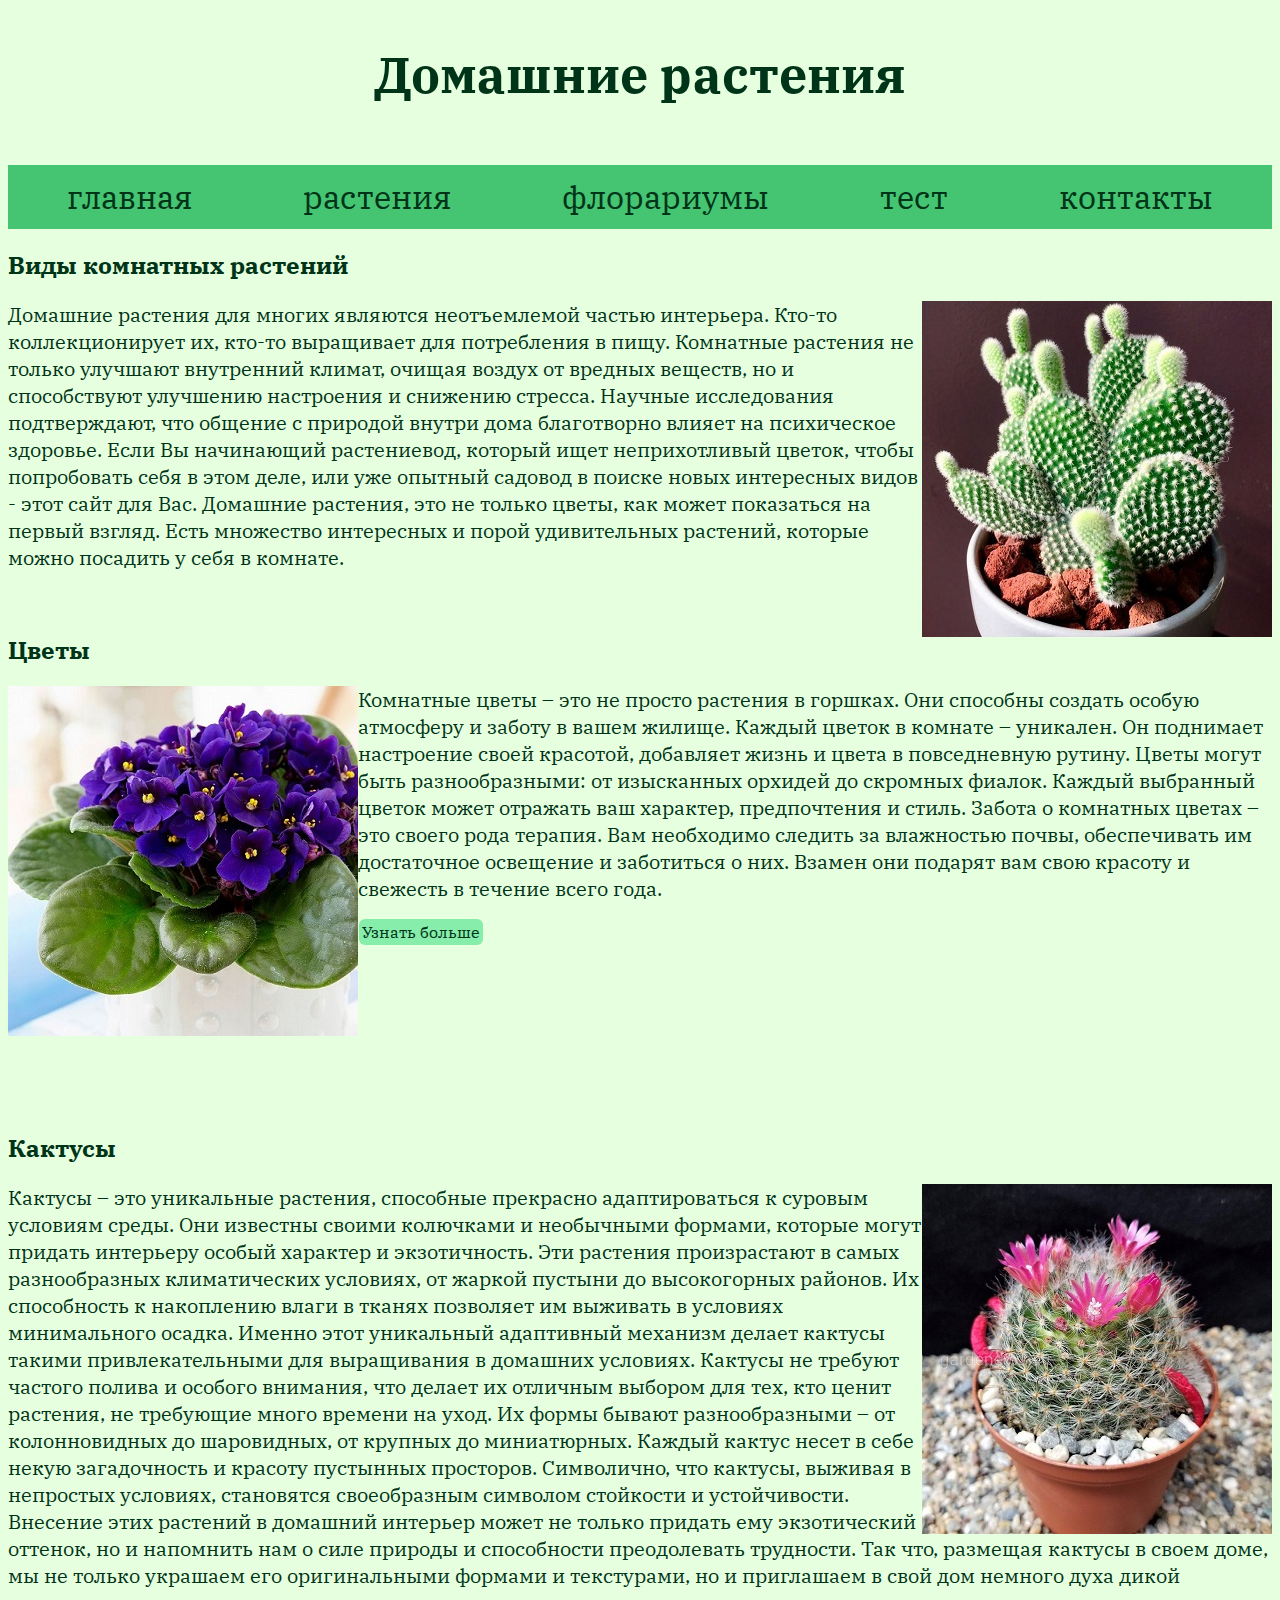
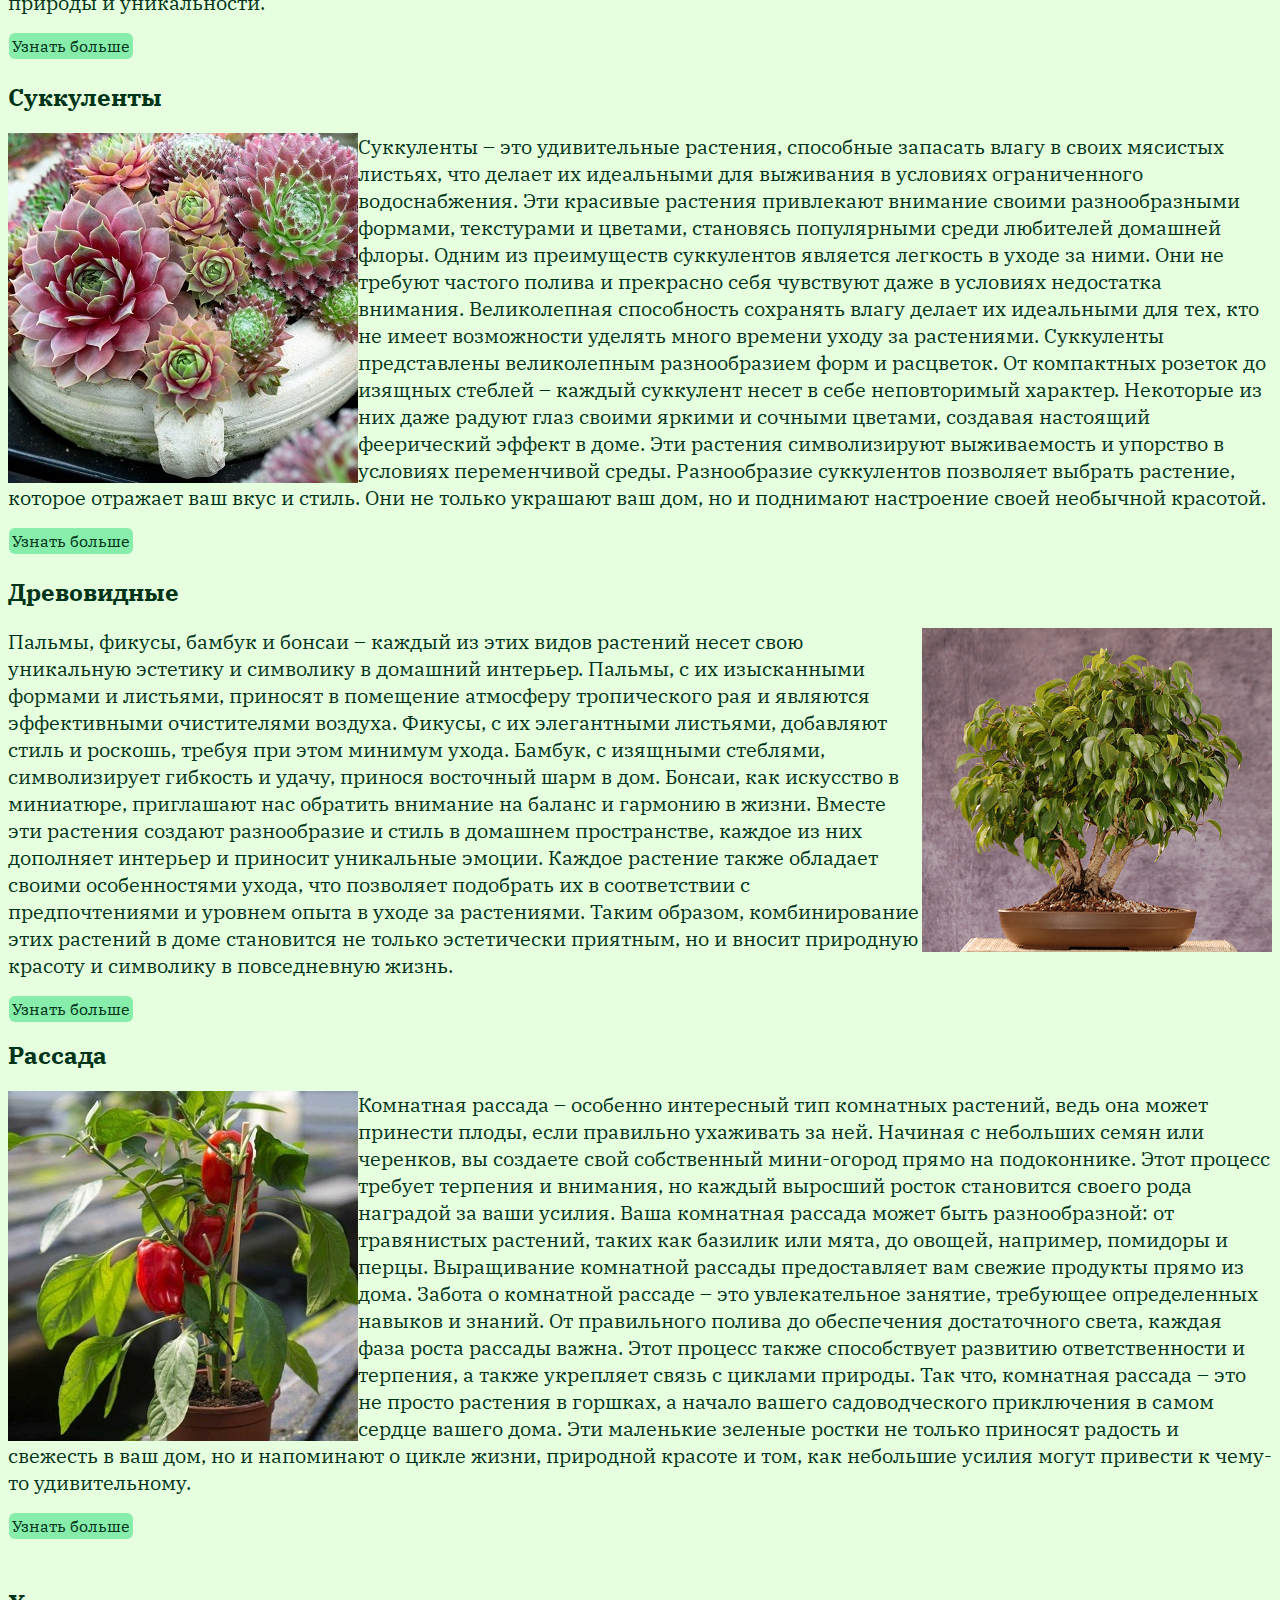
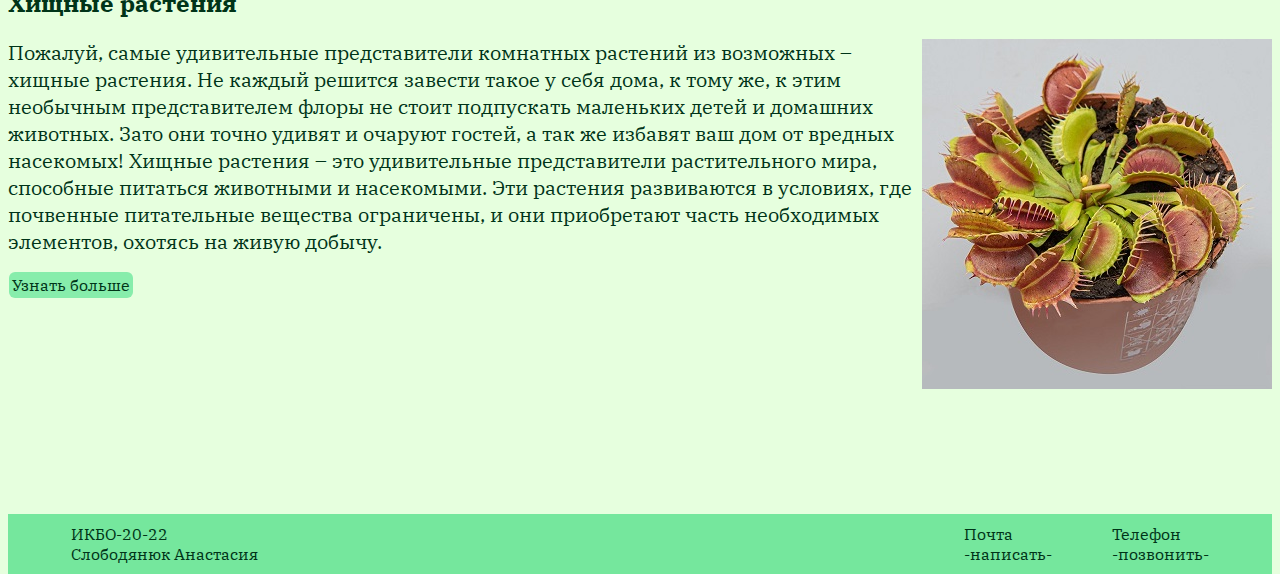
<file: index.html>
<!DOCTYPE html>
<html lang="en">
<head>
    <meta charset="UTF-8">
    <meta name="viewport" content="width=device-width, initial-scale=1.0">
    <title>Document</title>
</head>
<body>
    <script>
        location.assign('main.html');
    </script>
</body>
</html>
</file>
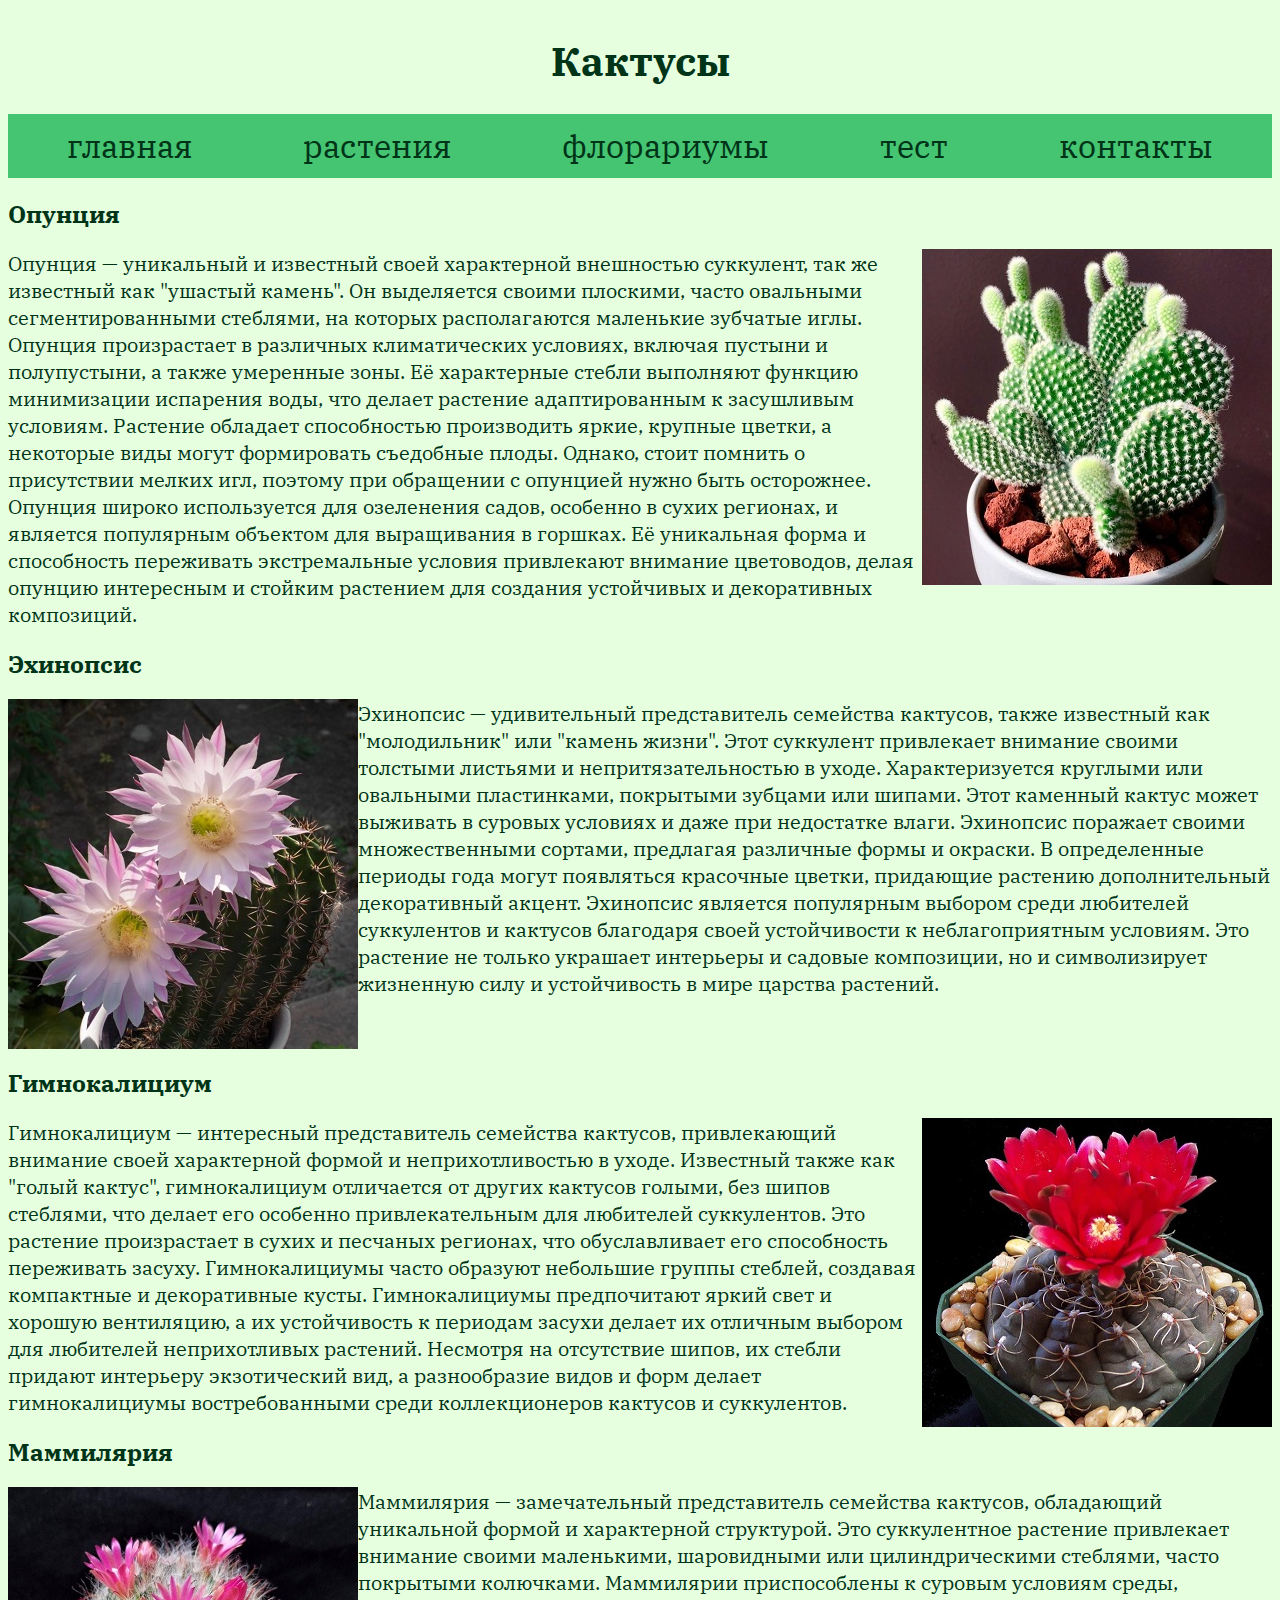
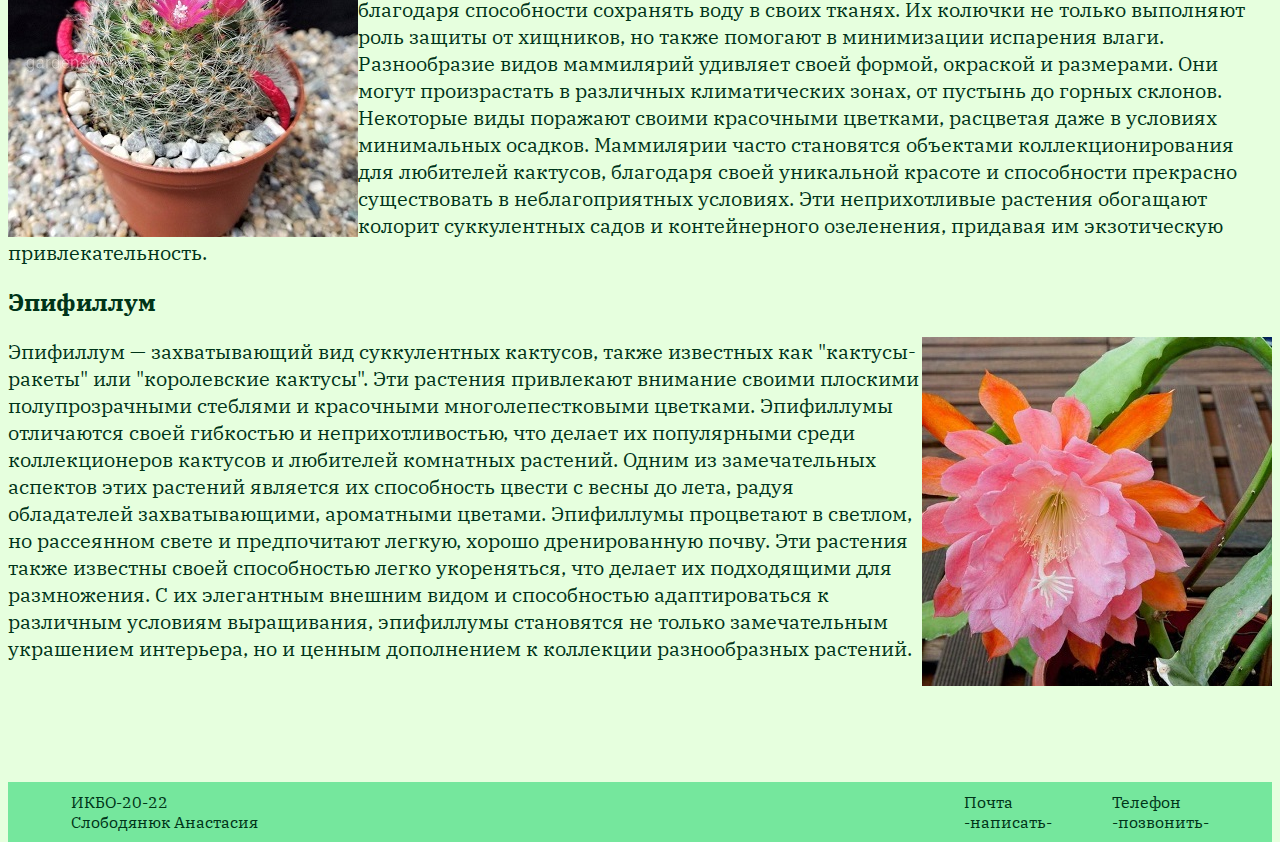
<file: cactus.html>
<!DOCTYPE html>
<html lang="ru">
<head>
    <meta charset="UTF-8">
    <meta name="viewport" content="width=device-width, initial-scale=1.0">
    <link rel="stylesheet" href="cactus.css">
    <link rel="preconnect" href="https://fonts.googleapis.com">
    <link rel="preconnect" href="https://fonts.gstatic.com" crossorigin>
    <link href="https://fonts.googleapis.com/css2?family=IBM+Plex+Serif:wght@300;400;700&family=Pacifico&family=Roboto+Mono:ital,wght@0,300;0,500;1,100&display=swap" rel="stylesheet">
    <title>Кактусы</title>
    <script src="main.js"></script>
</head>
<body>
    <div class="head" id="head">
        <h1 class="siteName">Кактусы</h1>
    </div>
    <div class = "navigation">
        <p class="menu">☰</p>
        <nav>
            <a href="main.html">главная</a>
            <div class="plants">
                <a onclick="show()">растения</a>
                <div class="typeList">
                    <a href="flowers.html">цветы</a>
                    <a href="succulent.html">суккуленты</a>
                    <a href="cactus.html">кактусы</a>
                    <a href="tree.html">древовидные</a>
                    <a href="eatable.html">рассада</a>
                    <a href="predator.html">хищные</a>
                </div>
            </div>
            <a href="florarium.html">флорариумы</a>
            <a href="test.html">тест</a>
            <a href="#foot">контакты</a>
        </nav>
    </div>
    <div class="opuncia">
        <h2>Опунция</h2>
        <img class="mainPlant" src="cactus/opuncia.jpg" alt= "Опунция">
        <p class="intro">Опунция — уникальный и известный своей характерной внешностью суккулент, так же известный как "ушастый камень". Он выделяется своими плоскими, часто овальными сегментированными стеблями, на которых располагаются маленькие зубчатые иглы.
            Опунция произрастает в различных климатических условиях, включая пустыни и полупустыни, а также умеренные зоны. Её характерные стебли выполняют функцию минимизации испарения воды, что делает растение адаптированным к засушливым условиям.
            Растение обладает способностью производить яркие, крупные цветки, а некоторые виды могут формировать съедобные плоды. Однако, стоит помнить о присутствии мелких игл, поэтому при обращении с опунцией нужно быть осторожнее.
            Опунция широко используется для озеленения садов, особенно в сухих регионах, и является популярным объектом для выращивания в горшках. Её уникальная форма и способность переживать экстремальные условия привлекают внимание цветоводов, делая опунцию интересным и стойким растением для создания устойчивых и декоративных композиций.</p>
    </div>
    <div class="ehinopsis">
        <h2>Эхинопсис</h2>
        <img class="mainPlantReverse" src="cactus/ehinopsis.jpg" alt="Эхинопсис">
        <p class="intro">Эхинопсис — удивительный представитель семейства кактусов, также известный как "молодильник" или "камень жизни". Этот суккулент привлекает внимание своими толстыми листьями и непритязательностью в уходе.
            Характеризуется круглыми или овальными пластинками, покрытыми зубцами или шипами. Этот каменный кактус может выживать в суровых условиях и даже при недостатке влаги.
            Эхинопсис поражает своими множественными сортами, предлагая различные формы и окраски. В определенные периоды года могут появляться красочные цветки, придающие растению дополнительный декоративный акцент.
            Эхинопсис является популярным выбором среди любителей суккулентов и кактусов благодаря своей устойчивости к неблагоприятным условиям. Это растение не только украшает интерьеры и садовые композиции, но и символизирует жизненную силу и устойчивость в мире царства растений.</p>
    </div>
    <div class="gimno">
        <h2>Гимнокалициум</h2>
        <img class="mainPlant" src="cactus/gimno.jpg" alt= "Гимнокалициум">
        <p class="intro">Гимнокалициум — интересный представитель семейства кактусов, привлекающий внимание своей характерной формой и неприхотливостью в уходе. Известный также как "голый кактус", гимнокалициум отличается от других кактусов голыми, без шипов стеблями, что делает его особенно привлекательным для любителей суккулентов.
            Это растение произрастает в сухих и песчаных регионах, что обуславливает его способность переживать засуху. Гимнокалициумы часто образуют небольшие группы стеблей, создавая компактные и декоративные кусты.
            Гимнокалициумы предпочитают яркий свет и хорошую вентиляцию, а их устойчивость к периодам засухи делает их отличным выбором для любителей неприхотливых растений. Несмотря на отсутствие шипов, их стебли придают интерьеру экзотический вид, а разнообразие видов и форм делает гимнокалициумы востребованными среди коллекционеров кактусов и суккулентов.</p>
    </div>
    <div class="mammi">
        <h2>Маммилярия</h2>
        <img class="mainPlantReverse" src="cactus/mammi.jpeg" alt="Маммилярия">
        <p class="intro">Маммилярия — замечательный представитель семейства кактусов, обладающий уникальной формой и характерной структурой. Это суккулентное растение привлекает внимание своими маленькими, шаровидными или цилиндрическими стеблями, часто покрытыми колючками.
            Маммилярии приспособлены к суровым условиям среды, благодаря способности сохранять воду в своих тканях. Их колючки не только выполняют роль защиты от хищников, но также помогают в минимизации испарения влаги.
            Разнообразие видов маммилярий удивляет своей формой, окраской и размерами. Они могут произрастать в различных климатических зонах, от пустынь до горных склонов. Некоторые виды поражают своими красочными цветками, расцветая даже в условиях минимальных осадков.
            Маммилярии часто становятся объектами коллекционирования для любителей кактусов, благодаря своей уникальной красоте и способности прекрасно существовать в неблагоприятных условиях. Эти неприхотливые растения обогащают колорит суккулентных садов и контейнерного озеленения, придавая им экзотическую привлекательность.
            </p>
    </div>
    <div class="epifillum">
        <h2>Эпифиллум</h2>
        <img class="mainPlant" src="cactus/epifillum.jpeg" alt= "Эпифиллум">
        <p class="intro">Эпифиллум — захватывающий вид суккулентных кактусов, также известных как "кактусы-ракеты" или "королевские кактусы". Эти растения привлекают внимание своими плоскими полупрозрачными стеблями и красочными многолепестковыми цветками.
            Эпифиллумы отличаются своей гибкостью и неприхотливостью, что делает их популярными среди коллекционеров кактусов и любителей комнатных растений. Одним из замечательных аспектов этих растений является их способность цвести с весны до лета, радуя обладателей захватывающими, ароматными цветами.
            Эпифиллумы процветают в светлом, но рассеянном свете и предпочитают легкую, хорошо дренированную почву. Эти растения также известны своей способностью легко укореняться, что делает их подходящими для размножения.
            С их элегантным внешним видом и способностью адаптироваться к различным условиям выращивания, эпифиллумы становятся не только замечательным украшением интерьера, но и ценным дополнением к коллекции разнообразных растений.</p>
    <footer id="foot">
        <div class="left">
            <div>ИКБО-20-22</div>
            <div>Слободянюк Анастасия</div>
        </div>
        <div class="right">
            <div><div>Почта </div><a href="mailto:stasy.sl@yandex.ru">-написать-</a></div>
            <div><div>Телефон </div><a href="tel:+79777282066">-позвонить-</a></div>
        </div>
    </footer>
</body>
</file>
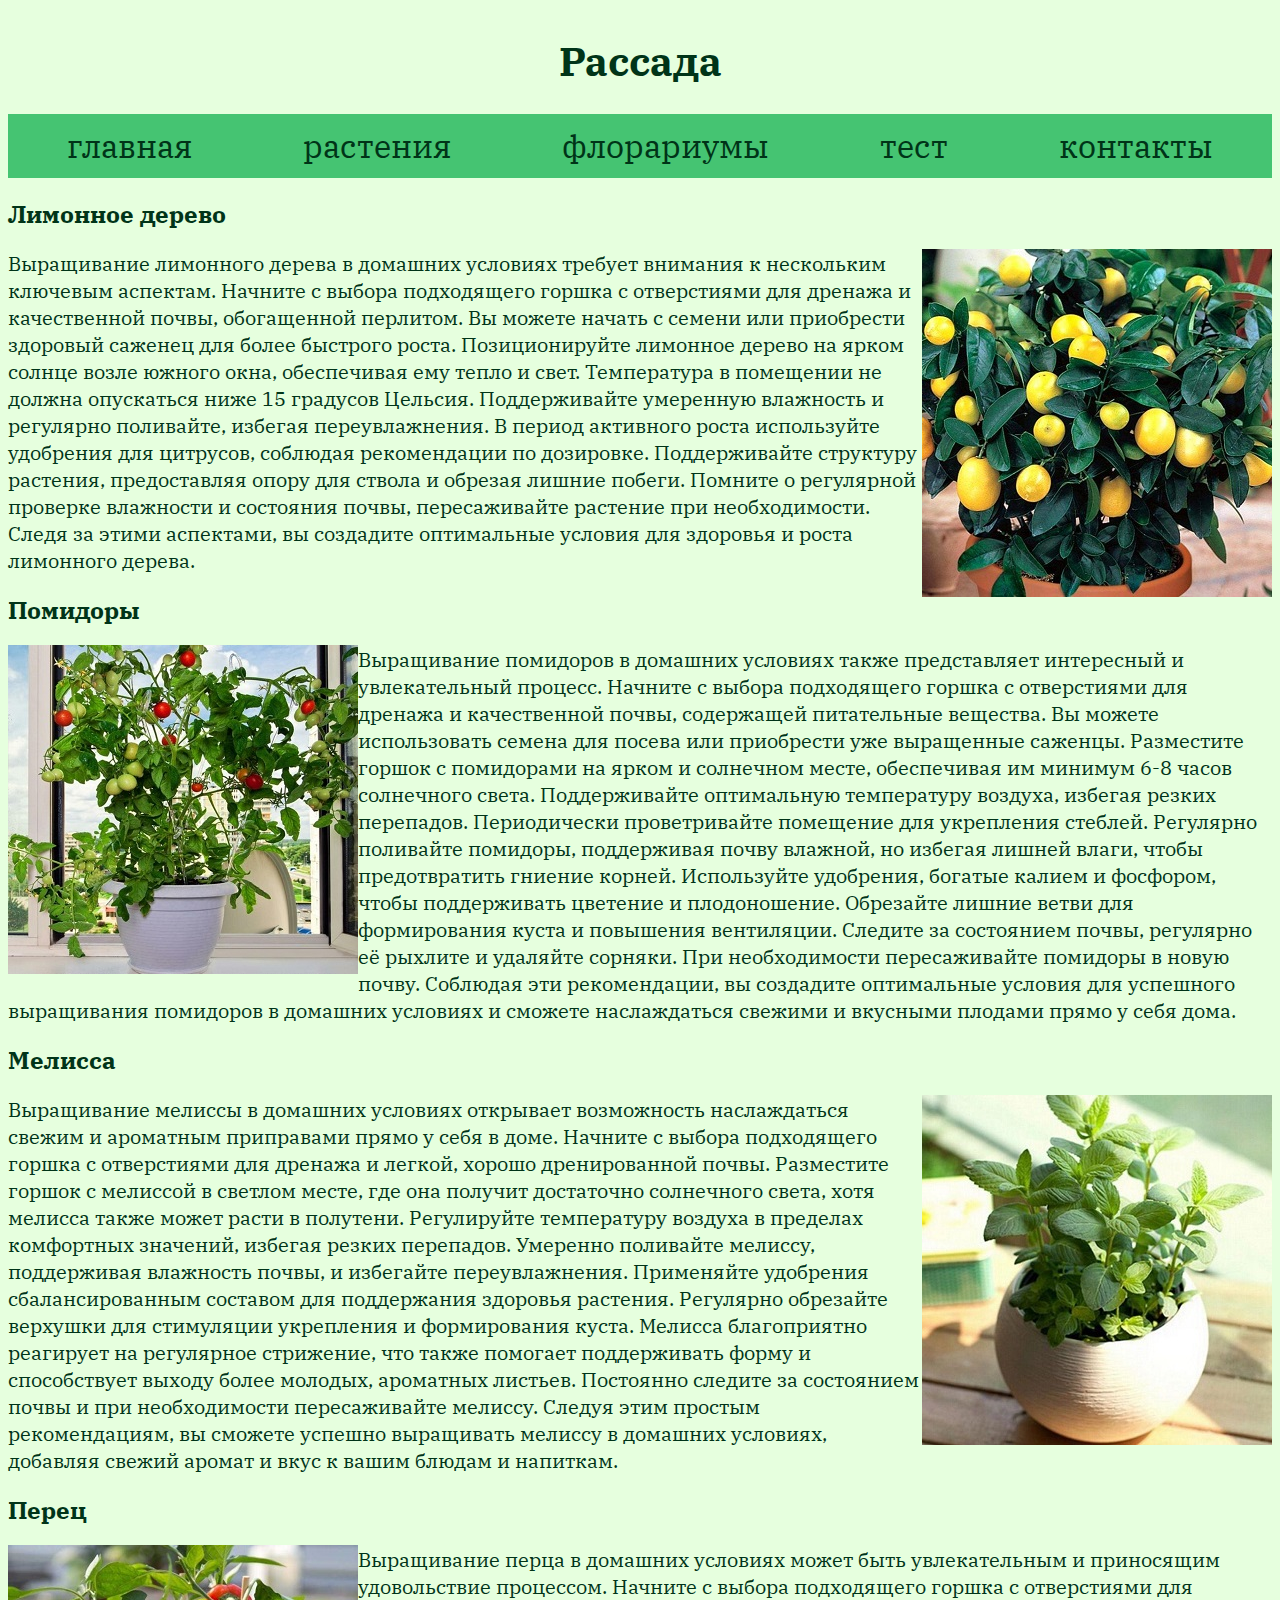
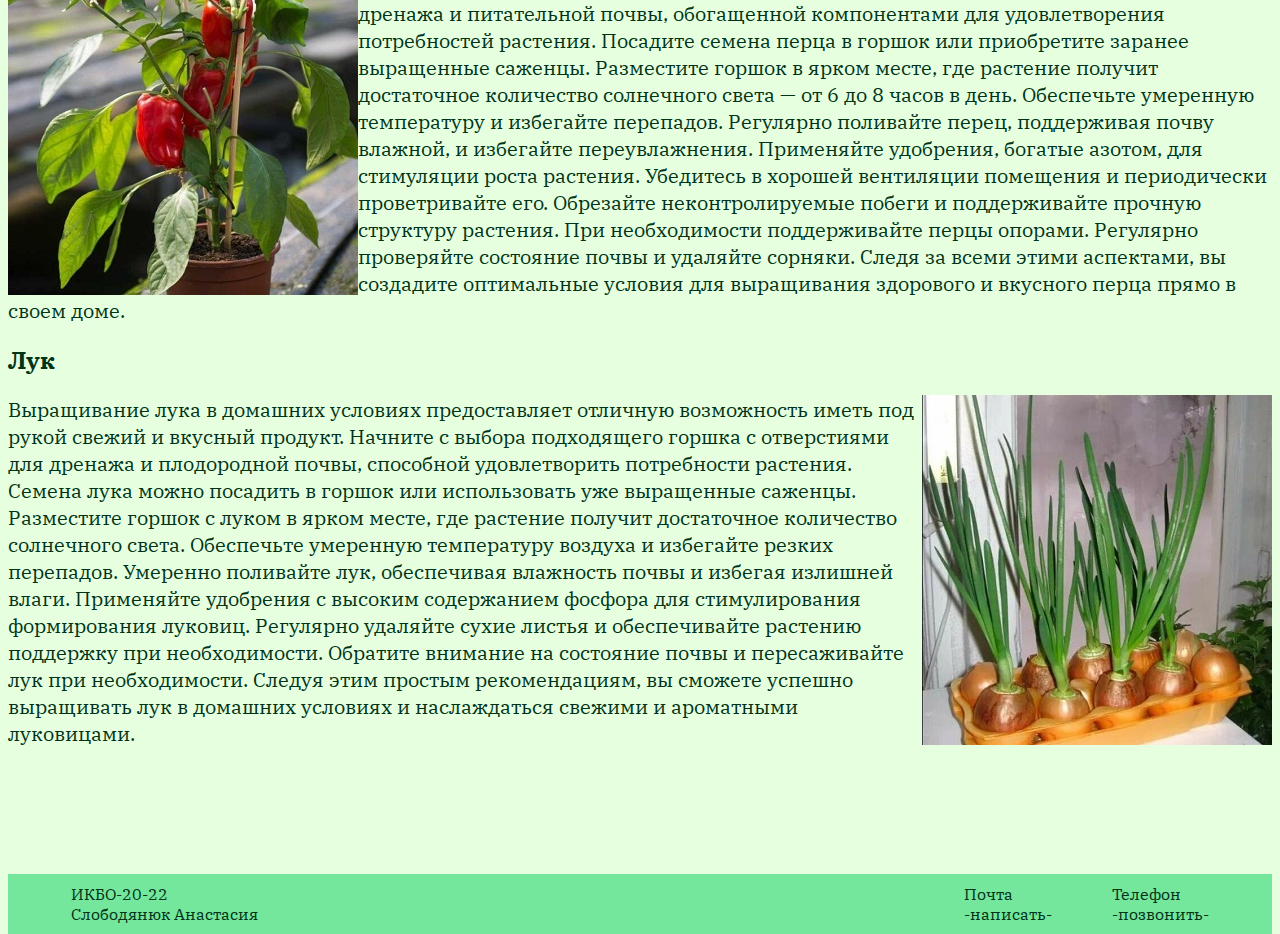
<file: eatable.html>
<!DOCTYPE html>
<html lang="ru">
<head>
    <meta charset="UTF-8">
    <meta name="viewport" content="width=device-width, initial-scale=1.0">
    <link rel="stylesheet" href="eatable.css">
    <link rel="preconnect" href="https://fonts.googleapis.com">
    <link rel="preconnect" href="https://fonts.gstatic.com" crossorigin>
    <link href="https://fonts.googleapis.com/css2?family=IBM+Plex+Serif:wght@300;400;700&family=Pacifico&family=Roboto+Mono:ital,wght@0,300;0,500;1,100&display=swap" rel="stylesheet">
    <title>Рассада</title>
    <script src="main.js"></script>
</head>
<body>
    <div class="head" id="head">
        <h1 class="siteName">Рассада</h1>
    </div>
    <div class = "navigation">
        <p class="menu">☰</p>
        <nav>
            <a href="main.html">главная</a>
            <div class="plants">
                <a onclick="show()">растения</a>
                <div class="typeList">
                    <a href="flowers.html">цветы</a>
                    <a href="succulent.html">суккуленты</a>
                    <a href="cactus.html">кактусы</a>
                    <a href="tree.html">древовидные</a>
                    <a href="eatable.html">рассада</a>
                    <a href="predator.html">хищные</a>
                </div>
            </div>
            <a href="florarium.html">флорариумы</a>
            <a href="test.html">тест</a>
            <a href="#foot">контакты</a>
        </nav>
    </div>
    <div class="limon">
        <h2>Лимонное дерево</h2>
        <img class="mainPlant" src="eatable/limon.jpeg" alt="Лимонное дерево">
        <p class="intro">Выращивание лимонного дерева в домашних условиях требует внимания к нескольким ключевым аспектам. Начните с выбора подходящего горшка с отверстиями для дренажа и качественной почвы, обогащенной перлитом. Вы можете начать с семени или приобрести здоровый саженец для более быстрого роста.
            Позиционируйте лимонное дерево на ярком солнце возле южного окна, обеспечивая ему тепло и свет. Температура в помещении не должна опускаться ниже 15 градусов Цельсия. Поддерживайте умеренную влажность и регулярно поливайте, избегая переувлажнения.
            В период активного роста используйте удобрения для цитрусов, соблюдая рекомендации по дозировке. Поддерживайте структуру растения, предоставляя опору для ствола и обрезая лишние побеги.
            Помните о регулярной проверке влажности и состояния почвы, пересаживайте растение при необходимости. Следя за этими аспектами, вы создадите оптимальные условия для здоровья и роста лимонного дерева.</p>
    </div>
    <div class="pomidor">
        <h2>Помидоры</h2>
        <img class="mainPlantReverse" src="eatable/pomidor.jpg" alt="Помидоры">
        <p class="intro">Выращивание помидоров в домашних условиях также представляет интересный и увлекательный процесс. Начните с выбора подходящего горшка с отверстиями для дренажа и качественной почвы, содержащей питательные вещества. Вы можете использовать семена для посева или приобрести уже выращенные саженцы.
            Разместите горшок с помидорами на ярком и солнечном месте, обеспечивая им минимум 6-8 часов солнечного света. Поддерживайте оптимальную температуру воздуха, избегая резких перепадов. Периодически проветривайте помещение для укрепления стеблей.
            Регулярно поливайте помидоры, поддерживая почву влажной, но избегая лишней влаги, чтобы предотвратить гниение корней. Используйте удобрения, богатые калием и фосфором, чтобы поддерживать цветение и плодоношение. Обрезайте лишние ветви для формирования куста и повышения вентиляции.
            Следите за состоянием почвы, регулярно её рыхлите и удаляйте сорняки. При необходимости пересаживайте помидоры в новую почву.
            Соблюдая эти рекомендации, вы создадите оптимальные условия для успешного выращивания помидоров в домашних условиях и сможете наслаждаться свежими и вкусными плодами прямо у себя дома.</p>
    </div>
    <div class="melissa">
        <h2>Мелисса</h2>
        <img class="mainPlant" src="eatable/melissa.jpg" alt="Ароматная мелисса">
        <p class="intro">Выращивание мелиссы в домашних условиях открывает возможность наслаждаться свежим и ароматным приправами прямо у себя в доме. Начните с выбора подходящего горшка с отверстиями для дренажа и легкой, хорошо дренированной почвы. 
            Разместите горшок с мелиссой в светлом месте, где она получит достаточно солнечного света, хотя мелисса также может расти в полутени. Регулируйте температуру воздуха в пределах комфортных значений, избегая резких перепадов.
            Умеренно поливайте мелиссу, поддерживая влажность почвы, и избегайте переувлажнения. Применяйте удобрения сбалансированным составом для поддержания здоровья растения. Регулярно обрезайте верхушки для стимуляции укрепления и формирования куста.
            Мелисса благоприятно реагирует на регулярное стрижение, что также помогает поддерживать форму и способствует выходу более молодых, ароматных листьев. Постоянно следите за состоянием почвы и при необходимости пересаживайте мелиссу.
            Следуя этим простым рекомендациям, вы сможете успешно выращивать мелиссу в домашних условиях, добавляя свежий аромат и вкус к вашим блюдам и напиткам.</p>
    </div>
    <div class="perec">
        <h2>Перец</h2>
        <img class="mainPlantReverse" src="eatable/perec.jpeg" alt="Перец">
        <p class="intro">Выращивание перца в домашних условиях может быть увлекательным и приносящим удовольствие процессом. Начните с выбора подходящего горшка с отверстиями для дренажа и питательной почвы, обогащенной компонентами для удовлетворения потребностей растения.
            Посадите семена перца в горшок или приобретите заранее выращенные саженцы. Разместите горшок в ярком месте, где растение получит достаточное количество солнечного света — от 6 до 8 часов в день. Обеспечьте умеренную температуру и избегайте перепадов.
            Регулярно поливайте перец, поддерживая почву влажной, и избегайте переувлажнения. Применяйте удобрения, богатые азотом, для стимуляции роста растения. Убедитесь в хорошей вентиляции помещения и периодически проветривайте его.
            Обрезайте неконтролируемые побеги и поддерживайте прочную структуру растения. При необходимости поддерживайте перцы опорами. Регулярно проверяйте состояние почвы и удаляйте сорняки.
            Следя за всеми этими аспектами, вы создадите оптимальные условия для выращивания здорового и вкусного перца прямо в своем доме.</p>
    </div>
    <div class="luk">
        <h2>Лук</h2>
        <img class="mainPlant" src="eatable/luk.jfif" alt="Лук">
        <p class="intro">Выращивание лука в домашних условиях предоставляет отличную возможность иметь под рукой свежий и вкусный продукт. Начните с выбора подходящего горшка с отверстиями для дренажа и плодородной почвы, способной удовлетворить потребности растения.
            Семена лука можно посадить в горшок или использовать уже выращенные саженцы. Разместите горшок с луком в ярком месте, где растение получит достаточное количество солнечного света. Обеспечьте умеренную температуру воздуха и избегайте резких перепадов.
            Умеренно поливайте лук, обеспечивая влажность почвы и избегая излишней влаги. Применяйте удобрения с высоким содержанием фосфора для стимулирования формирования луковиц. Регулярно удаляйте сухие листья и обеспечивайте растению поддержку при необходимости.
            Обратите внимание на состояние почвы и пересаживайте лук при необходимости. Следуя этим простым рекомендациям, вы сможете успешно выращивать лук в домашних условиях и наслаждаться свежими и ароматными луковицами.</p>
    <footer id="foot">
        <div class="left">
            <div>ИКБО-20-22</div>
            <div>Слободянюк Анастасия</div>
        </div>
        <div class="right">
            <div><div>Почта </div><a href="mailto:stasy.sl@yandex.ru">-написать-</a></div>
            <div><div>Телефон </div><a href="tel:+79777282066">-позвонить-</a></div>
        </div>
    </footer>
</body>
</file>
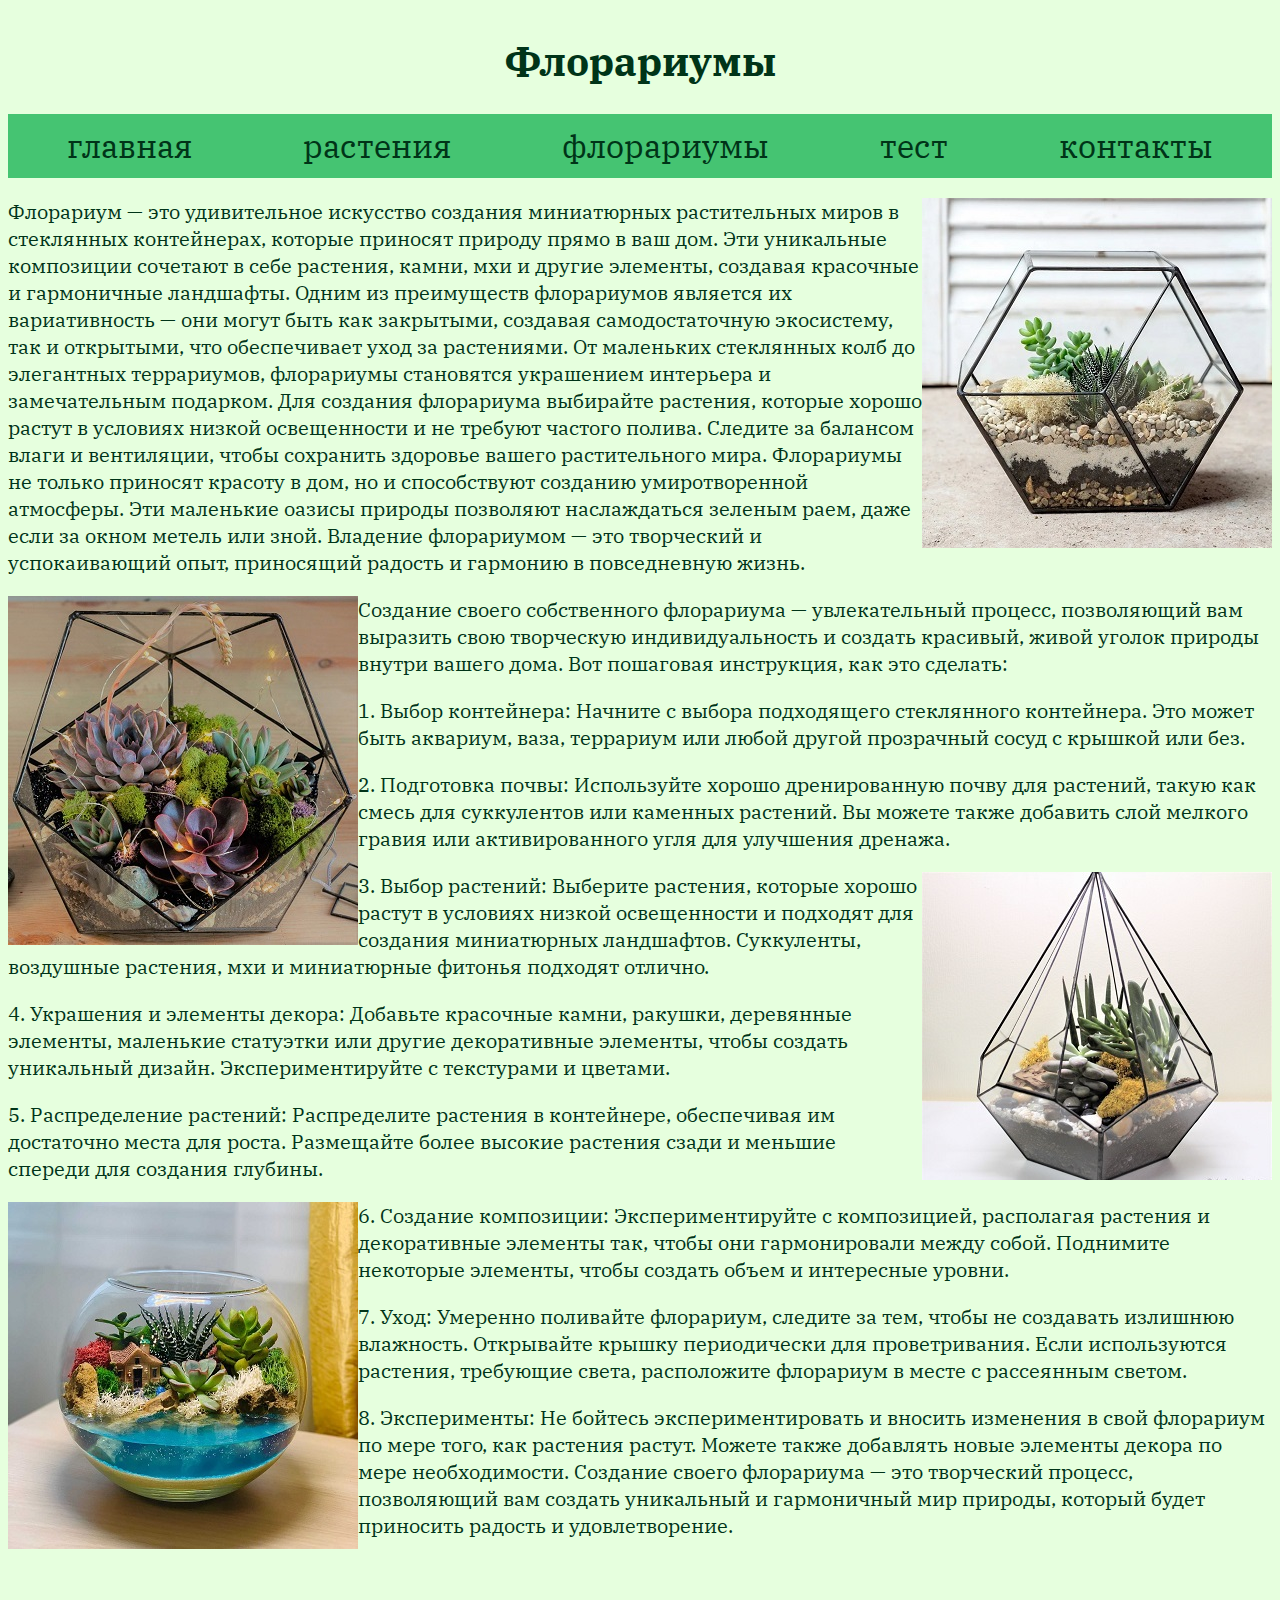
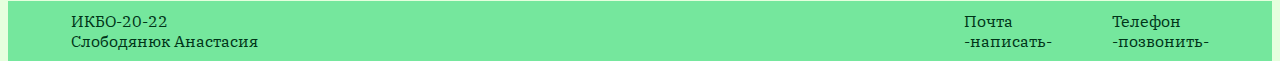
<file: florarium.html>
<!DOCTYPE html>
<html lang="ru">
<head>
    <meta charset="UTF-8">
    <meta name="viewport" content="width=device-width, initial-scale=1.0">
    <link rel="stylesheet" href="florarium.css">
    <link rel="preconnect" href="https://fonts.googleapis.com">
    <link rel="preconnect" href="https://fonts.gstatic.com" crossorigin>
    <link href="https://fonts.googleapis.com/css2?family=IBM+Plex+Serif:wght@300;400;700&family=Pacifico&family=Roboto+Mono:ital,wght@0,300;0,500;1,100&display=swap" rel="stylesheet">
    <title>Флорариумы</title>
    <script src="main.js"></script>
</head>
<body>
    <div class="head" id="head">
        <h1 class="siteName">Флорариумы</h1>
    </div>
    <div class = "navigation">
        <p class="menu">☰</p>
        <nav>
            <a href="main.html">главная</a>
            <div class="plants">
                <a onclick="show()">растения</a>
                <div class="typeList">
                    <a href="flowers.html">цветы</a>
                    <a href="succulent.html">суккуленты</a>
                    <a href="cactus.html">кактусы</a>
                    <a href="tree.html">древовидные</a>
                    <a href="eatable.html">рассада</a>
                    <a href="predator.html">хищные</a>
                </div>
            </div>
            <a href="florarium.html">флорариумы</a>
            <a href="test.html">тест</a>
            <a href="#foot">контакты</a>
        </nav>
    </div>
    <div class="flo1">
        <img class="mainPlant" src="florarium/flo1.jpg" alt="флорариум1">
        <p class="intro">Флорариум — это удивительное искусство создания миниатюрных растительных миров в стеклянных контейнерах, которые приносят природу прямо в ваш дом. Эти уникальные композиции сочетают в себе растения, камни, мхи и другие элементы, создавая красочные и гармоничные ландшафты.
            Одним из преимуществ флорариумов является их вариативность — они могут быть как закрытыми, создавая самодостаточную экосистему, так и открытыми, что обеспечивает уход за растениями. От маленьких стеклянных колб до элегантных террариумов, флорариумы становятся украшением интерьера и замечательным подарком.
            Для создания флорариума выбирайте растения, которые хорошо растут в условиях низкой освещенности и не требуют частого полива. Следите за балансом влаги и вентиляции, чтобы сохранить здоровье вашего растительного мира.
            Флорариумы не только приносят красоту в дом, но и способствуют созданию умиротворенной атмосферы. Эти маленькие оазисы природы позволяют наслаждаться зеленым раем, даже если за окном метель или зной. Владение флорариумом — это творческий и успокаивающий опыт, приносящий радость и гармонию в повседневную жизнь.</p>
    </div>
    <div class="flo2">
        <img class="mainPlantReverse" src="florarium/flo3.jfif" alt="флорариум2">
        <p class="intro">Создание своего собственного флорариума — увлекательный процесс, позволяющий вам выразить свою творческую индивидуальность и создать красивый, живой уголок природы внутри вашего дома. Вот пошаговая инструкция, как это сделать:</p>
        <p class="intro">1. Выбор контейнера:
            Начните с выбора подходящего стеклянного контейнера. Это может быть аквариум, ваза, террариум или любой другой прозрачный сосуд с крышкой или без.</p>
        <p class="intro">2. Подготовка почвы:
            Используйте хорошо дренированную почву для растений, такую как смесь для суккулентов или каменных растений. Вы можете также добавить слой мелкого гравия или активированного угля для улучшения дренажа.</p>
    </div>
    <div class="flo3">
        <img class="mainPlant" src="florarium/flo4.jpg" alt="флорариум-алмаз">
        <p class="intro">3. Выбор растений:
            Выберите растения, которые хорошо растут в условиях низкой освещенности и подходят для создания миниатюрных ландшафтов. Суккуленты, воздушные растения, мхи и миниатюрные фитонья подходят отлично.</p>
        <p class="intro">4. Украшения и элементы декора:
            Добавьте красочные камни, ракушки, деревянные элементы, маленькие статуэтки или другие декоративные элементы, чтобы создать уникальный дизайн. Экспериментируйте с текстурами и цветами.</p>
        <p class="intro">5. Распределение растений:
            Распределите растения в контейнере, обеспечивая им достаточно места для роста. Размещайте более высокие растения сзади и меньшие спереди для создания глубины.</p>
    </div>
    <div class="flo4">
        <img class="mainPlantReverse" src="florarium/flo2.jpeg" alt="флорариум-аквариум">
        <p class="intro">6. Создание композиции:
            Экспериментируйте с композицией, располагая растения и декоративные элементы так, чтобы они гармонировали между собой. Поднимите некоторые элементы, чтобы создать объем и интересные уровни.</p>
        <p class="intro">7. Уход:
            Умеренно поливайте флорариум, следите за тем, чтобы не создавать излишнюю влажность. Открывайте крышку периодически для проветривания. Если используются растения, требующие света, расположите флорариум в месте с рассеянным светом.</p>
        <p class="intro">8. Эксперименты:
            Не бойтесь экспериментировать и вносить изменения в свой флорариум по мере того, как растения растут. Можете также добавлять новые элементы декора по мере необходимости.
            Создание своего флорариума — это творческий процесс, позволяющий вам создать уникальный и гармоничный мир природы, который будет приносить радость и удовлетворение.</p>
    </div>
    <footer id="foot">
        <div class="left">
            <div>ИКБО-20-22</div>
            <div>Слободянюк Анастасия</div>
        </div>
        <div class="right">
            <div><div>Почта </div><a href="mailto:stasy.sl@yandex.ru">-написать-</a></div>
            <div><div>Телефон </div><a href="tel:+79777282066">-позвонить-</a></div>
        </div>
    </footer>
</body>
</file>
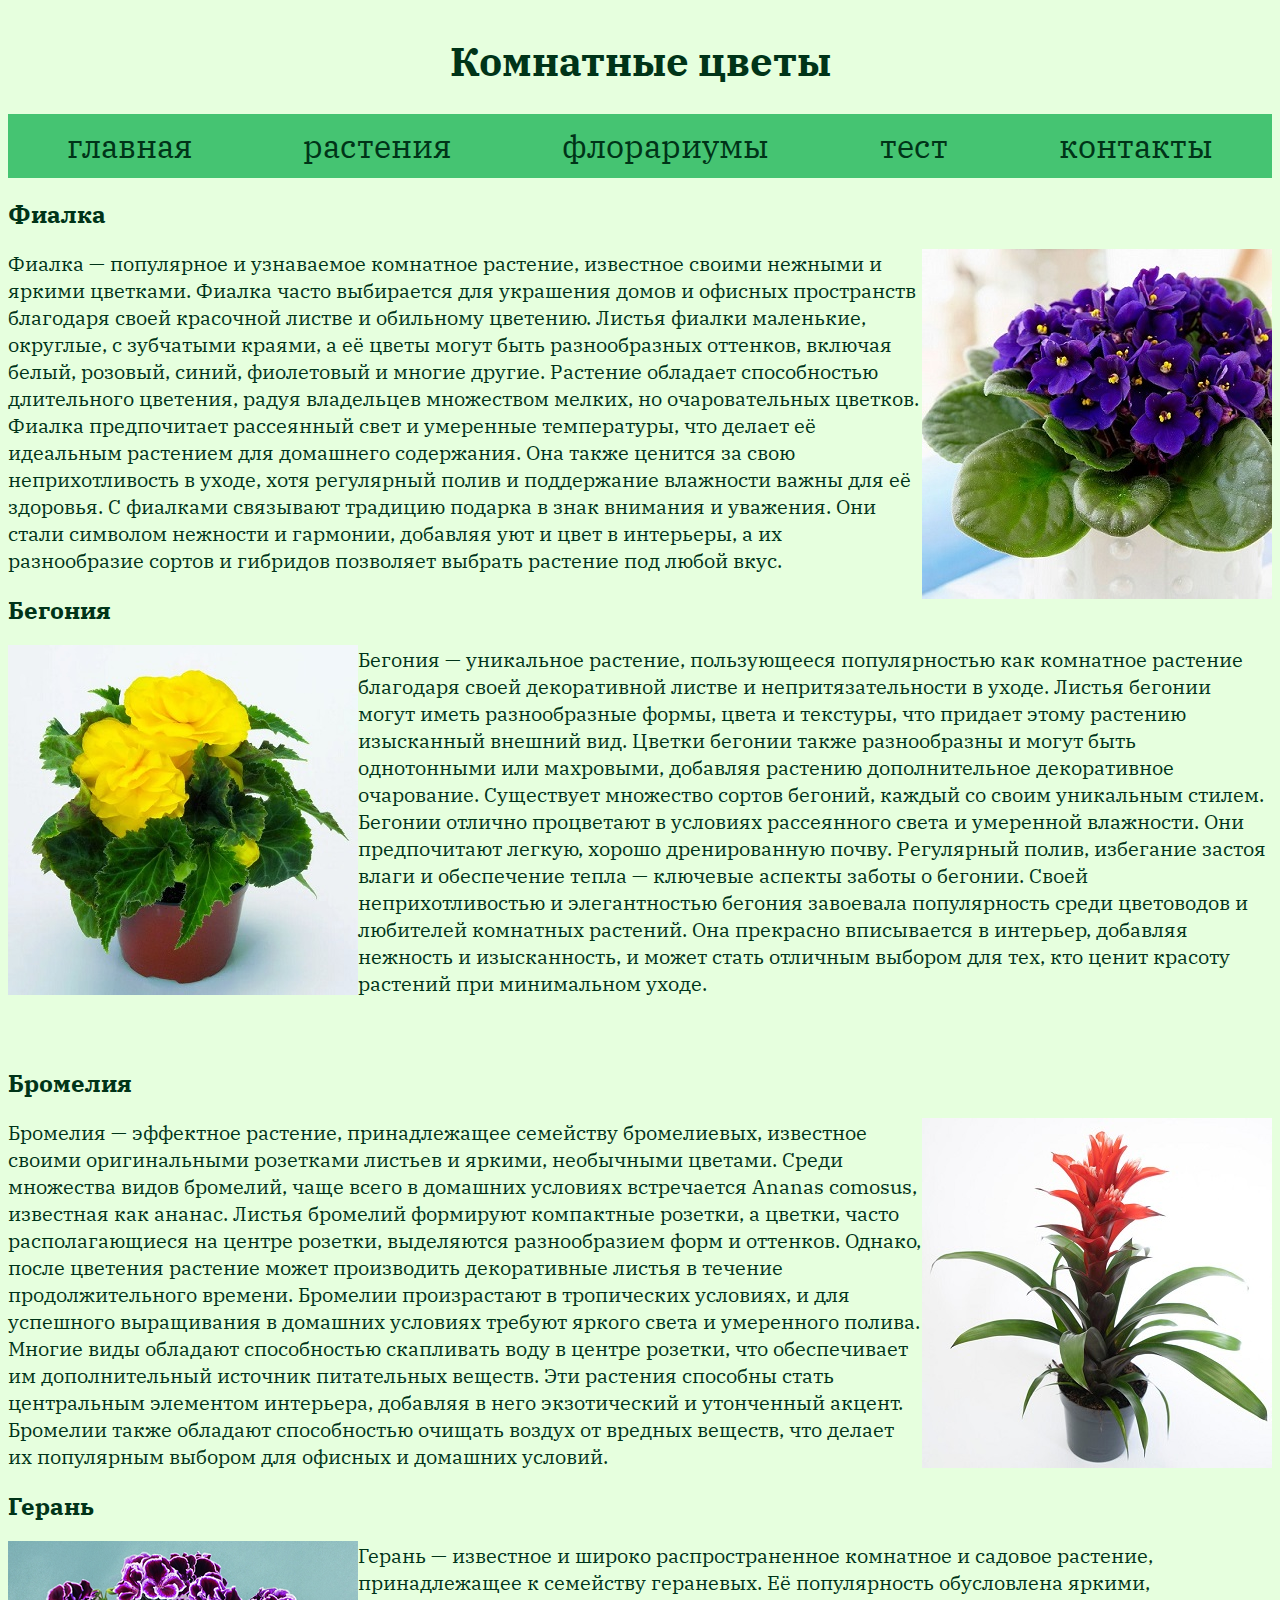
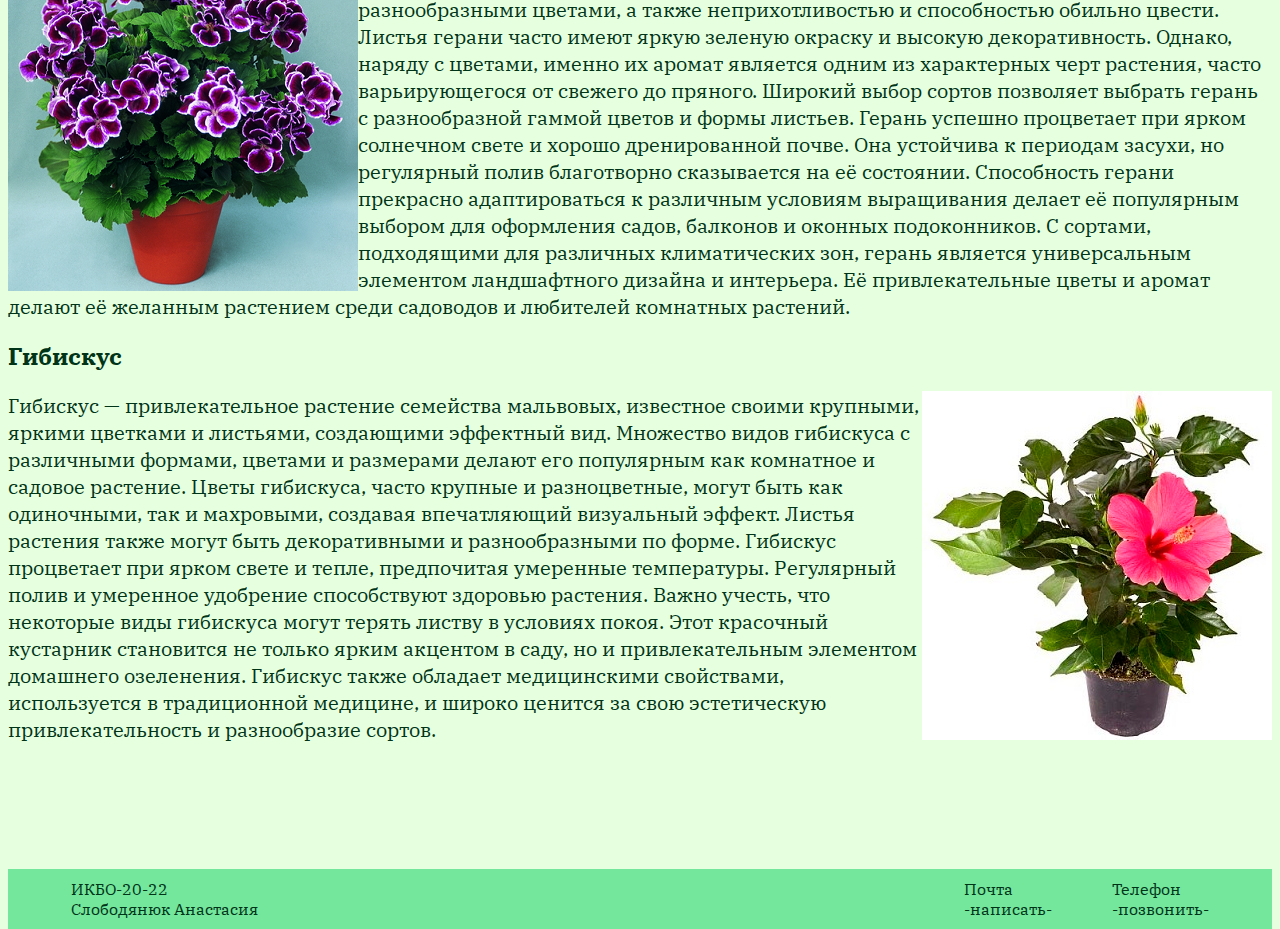
<file: flowers.html>
<!DOCTYPE html>
<html lang="ru">
<head>
    <meta charset="UTF-8">
    <meta name="viewport" content="width=device-width, initial-scale=1.0">
    <link rel="stylesheet" href="flowers.css">
    <link rel="preconnect" href="https://fonts.googleapis.com">
    <link rel="preconnect" href="https://fonts.gstatic.com" crossorigin>
    <link href="https://fonts.googleapis.com/css2?family=IBM+Plex+Serif:wght@300;400;700&family=Pacifico&family=Roboto+Mono:ital,wght@0,300;0,500;1,100&display=swap" rel="stylesheet">
    <title>Цветы</title>
    <script src="main.js"></script>
</head>
<body>
    <div class="head" id="head">
        <h1 class="siteName">Комнатные цветы</h1>
    </div>
    <div class = "navigation">
        <p class="menu">☰</p>
        <nav>
            <a href="main.html">главная</a>
            <div class="plants">
                <a onclick="show()">растения</a>
                <div class="typeList">
                    <a href="flowers.html">цветы</a>
                    <a href="succulent.html">суккуленты</a>
                    <a href="cactus.html">кактусы</a>
                    <a href="tree.html">древовидные</a>
                    <a href="eatable.html">рассада</a>
                    <a href="predator.html">хищные</a>
                </div>
            </div>
            <a href="florarium.html">флорариумы</a>
            <a href="test.html">тест</a>
            <a href="#foot">контакты</a>
        </nav>
    </div>
    <div class="fialka">
        <h2>Фиалка</h2>
        <img class="mainPlant" src="flowers/fialka.jpg" alt= "Симпатичная фиалка">
        <p class="intro">Фиалка — популярное и узнаваемое комнатное растение, известное своими нежными и яркими цветками. Фиалка часто выбирается для украшения домов и офисных пространств благодаря своей красочной листве и обильному цветению.
            Листья фиалки маленькие, округлые, с зубчатыми краями, а её цветы могут быть разнообразных оттенков, включая белый, розовый, синий, фиолетовый и многие другие. Растение обладает способностью длительного цветения, радуя владельцев множеством мелких, но очаровательных цветков.
            Фиалка предпочитает рассеянный свет и умеренные температуры, что делает её идеальным растением для домашнего содержания. Она также ценится за свою неприхотливость в уходе, хотя регулярный полив и поддержание влажности важны для её здоровья.
            С фиалками связывают традицию подарка в знак внимания и уважения. Они стали символом нежности и гармонии, добавляя уют и цвет в интерьеры, а их разнообразие сортов и гибридов позволяет выбрать растение под любой вкус.</p>
    </div>
    <div class="begonia">
        <h2>Бегония</h2>
        <img class="mainPlantReverse" src="flowers/begonia.jpg" alt="Бегония">
        <p class="intro">Бегония — уникальное растение, пользующееся популярностью как комнатное растение благодаря своей декоративной листве и непритязательности в уходе. Листья бегонии могут иметь разнообразные формы, цвета и текстуры, что придает этому растению изысканный внешний вид.
            Цветки бегонии также разнообразны и могут быть однотонными или махровыми, добавляя растению дополнительное декоративное очарование. Существует множество сортов бегоний, каждый со своим уникальным стилем.
            Бегонии отлично процветают в условиях рассеянного света и умеренной влажности. Они предпочитают легкую, хорошо дренированную почву. Регулярный полив, избегание застоя влаги и обеспечение тепла — ключевые аспекты заботы о бегонии.
            Своей неприхотливостью и элегантностью бегония завоевала популярность среди цветоводов и любителей комнатных растений. Она прекрасно вписывается в интерьер, добавляя нежность и изысканность, и может стать отличным выбором для тех, кто ценит красоту растений при минимальном уходе.</p>
    </div>
    <div class="bromelia">
        <h2>Бромелия</h2>
        <img class="mainPlant" src="flowers/bromelia.jfif" alt= "Изящная бромелия">
        <p class="intro">Бромелия  — эффектное растение, принадлежащее семейству бромелиевых, известное своими оригинальными розетками листьев и яркими, необычными цветами. Среди множества видов бромелий, чаще всего в домашних условиях встречается Ananas comosus, известная как ананас.
            Листья бромелий формируют компактные розетки, а цветки, часто располагающиеся на центре розетки, выделяются разнообразием форм и оттенков. Однако, после цветения растение может производить декоративные листья в течение продолжительного времени.
            Бромелии произрастают в тропических условиях, и для успешного выращивания в домашних условиях требуют яркого света и умеренного полива. Многие виды обладают способностью скапливать воду в центре розетки, что обеспечивает им дополнительный источник питательных веществ.
            Эти растения способны стать центральным элементом интерьера, добавляя в него экзотический и утонченный акцент. Бромелии также обладают способностью очищать воздух от вредных веществ, что делает их популярным выбором для офисных и домашних условий.</p>
    </div>
    <div class="geran">
        <h2>Герань</h2>
        <img class="mainPlantReverse" src="flowers/geran.png" alt="Гордая герань">
        <p class="intro">Герань — известное и широко распространенное комнатное и садовое растение, принадлежащее к семейству гераневых. Её популярность обусловлена яркими, разнообразными цветами, а также неприхотливостью и способностью обильно цвести.
            Листья герани часто имеют яркую зеленую окраску и высокую декоративность. Однако, наряду с цветами, именно их аромат является одним из характерных черт растения, часто варьирующегося от свежего до пряного. Широкий выбор сортов позволяет выбрать герань с разнообразной гаммой цветов и формы листьев.
            Герань успешно процветает при ярком солнечном свете и хорошо дренированной почве. Она устойчива к периодам засухи, но регулярный полив благотворно сказывается на её состоянии. Способность герани прекрасно адаптироваться к различным условиям выращивания делает её популярным выбором для оформления садов, балконов и оконных подоконников.
            С сортами, подходящими для различных климатических зон, герань является универсальным элементом ландшафтного дизайна и интерьера. Её привлекательные цветы и аромат делают её желанным растением среди садоводов и любителей комнатных растений.</p>
    </div>
    <div class="gibi">
        <h2>Гибискус</h2>
        <img class="mainPlant" src="flowers/gibi.jpg" alt= "Гибискус">
        <p class="intro">Гибискус — привлекательное растение семейства мальвовых, известное своими крупными, яркими цветками и листьями, создающими эффектный вид. Множество видов гибискуса с различными формами, цветами и размерами делают его популярным как комнатное и садовое растение.
            Цветы гибискуса, часто крупные и разноцветные, могут быть как одиночными, так и махровыми, создавая впечатляющий визуальный эффект. Листья растения также могут быть декоративными и разнообразными по форме.
            Гибискус процветает при ярком свете и тепле, предпочитая умеренные температуры. Регулярный полив и умеренное удобрение способствуют здоровью растения. Важно учесть, что некоторые виды гибискуса могут терять листву в условиях покоя.
            Этот красочный кустарник становится не только ярким акцентом в саду, но и привлекательным элементом домашнего озеленения. Гибискус также обладает медицинскими свойствами, используется в традиционной медицине, и широко ценится за свою эстетическую привлекательность и разнообразие сортов.</p>
    </div>
    <footer id="foot">
        <div class="left">
            <div>ИКБО-20-22</div>
            <div>Слободянюк Анастасия</div>
        </div>
        <div class="right">
            <div><div>Почта </div><a href="mailto:stasy.sl@yandex.ru">-написать-</a></div>
            <div><div>Телефон </div><a href="tel:+79777282066">-позвонить-</a></div>
        </div>
    </footer>
</body>
</file>
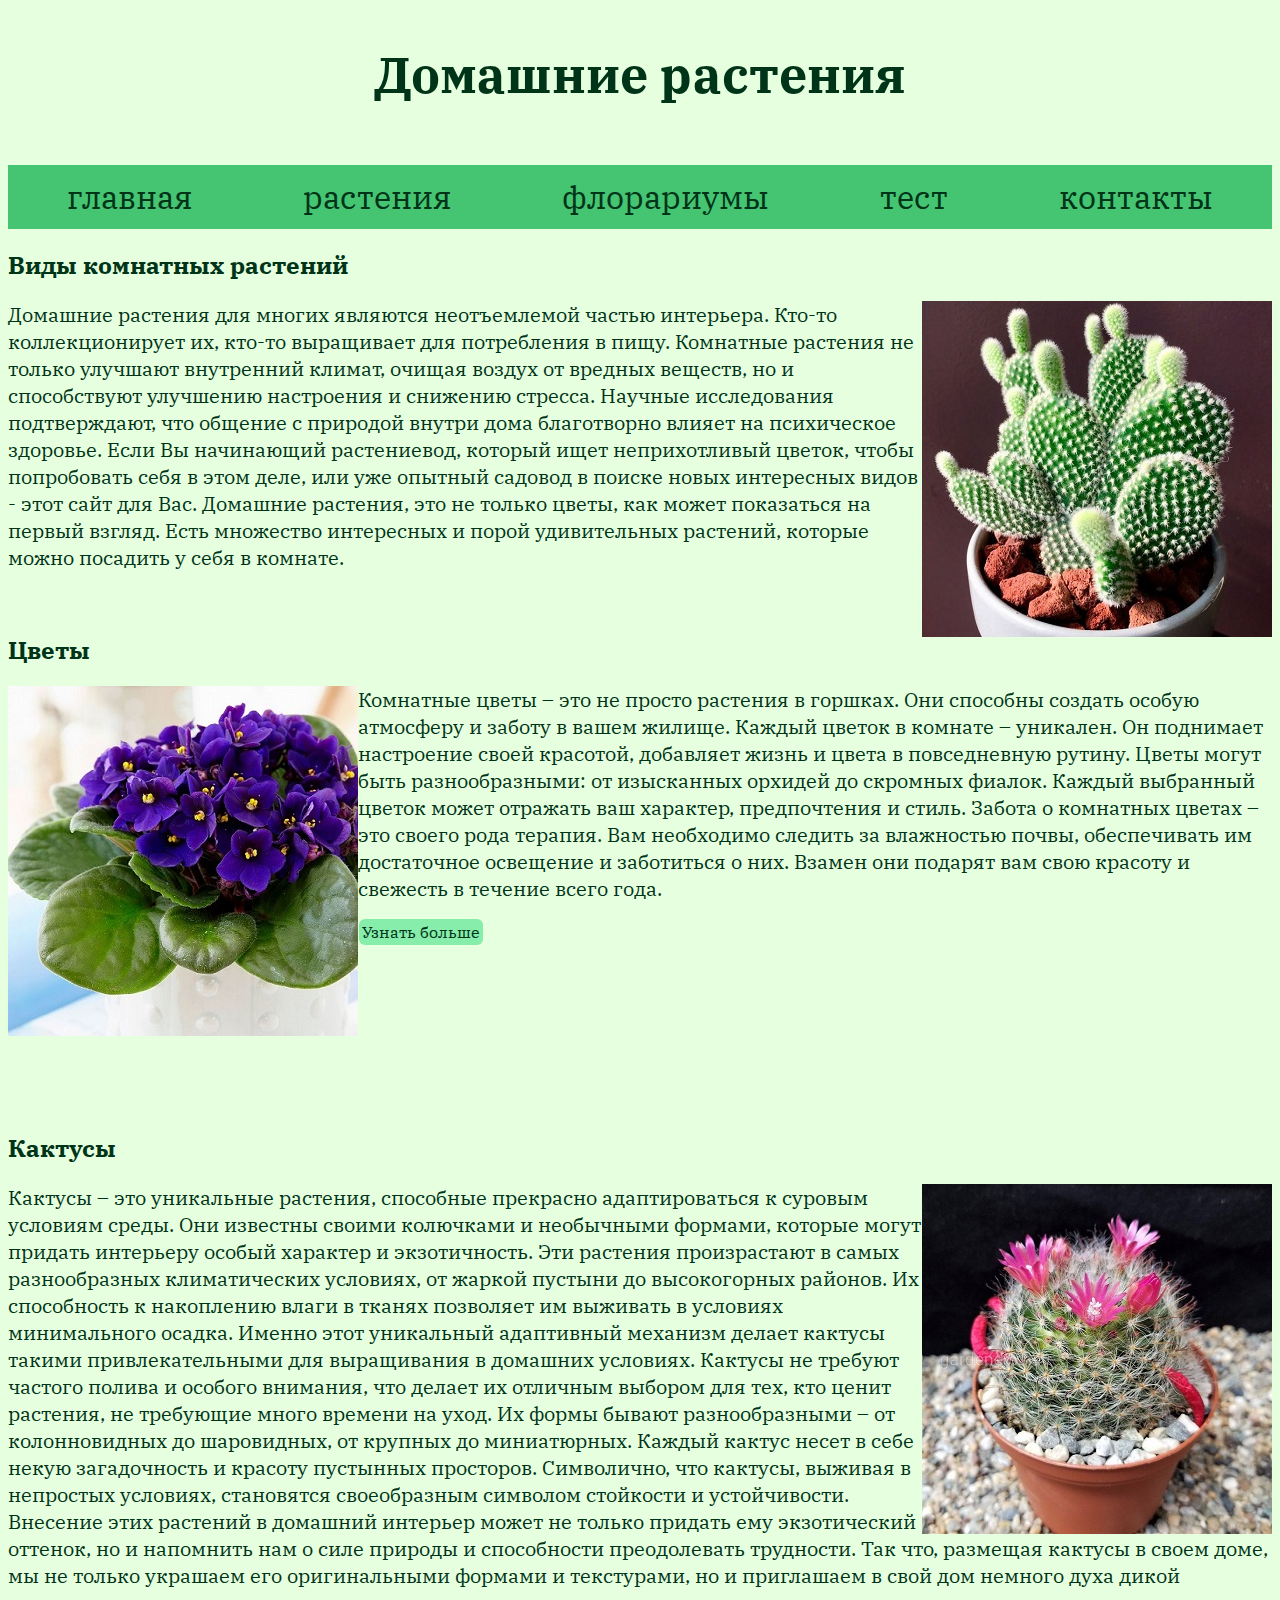
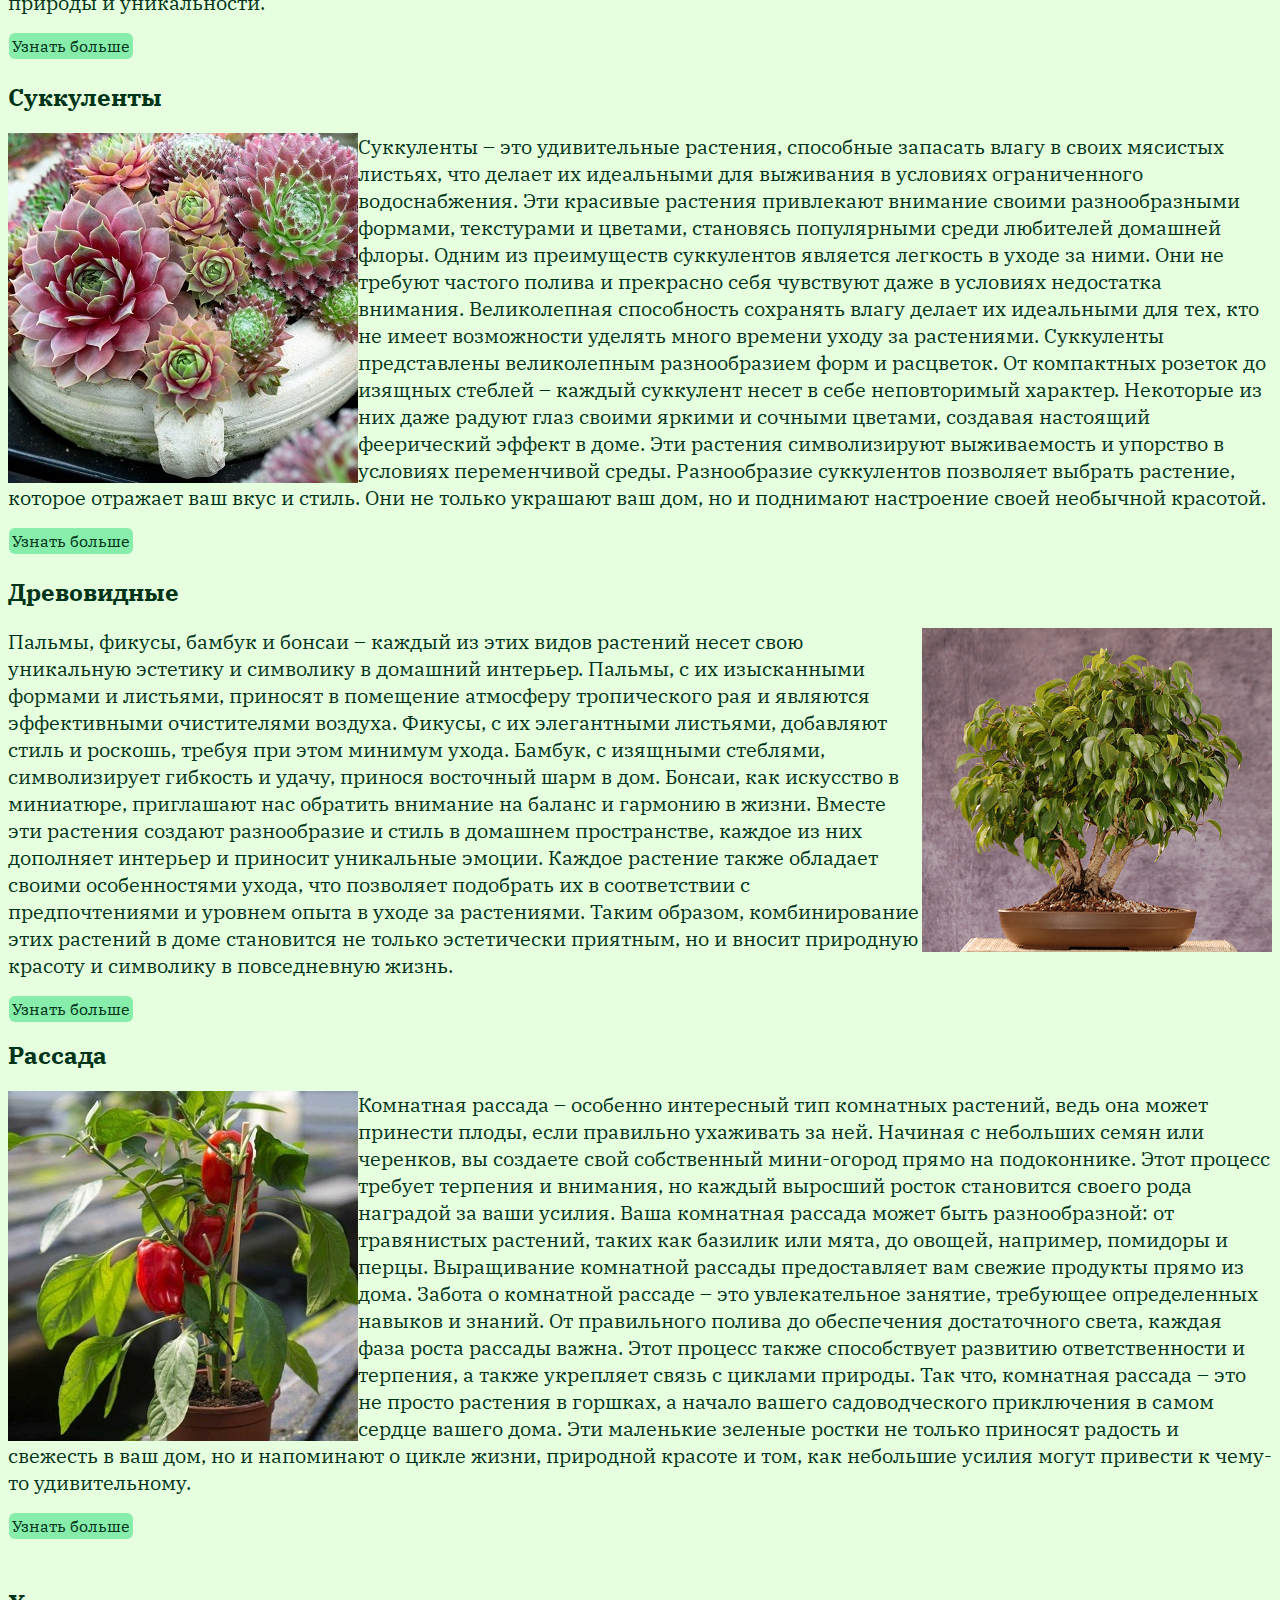
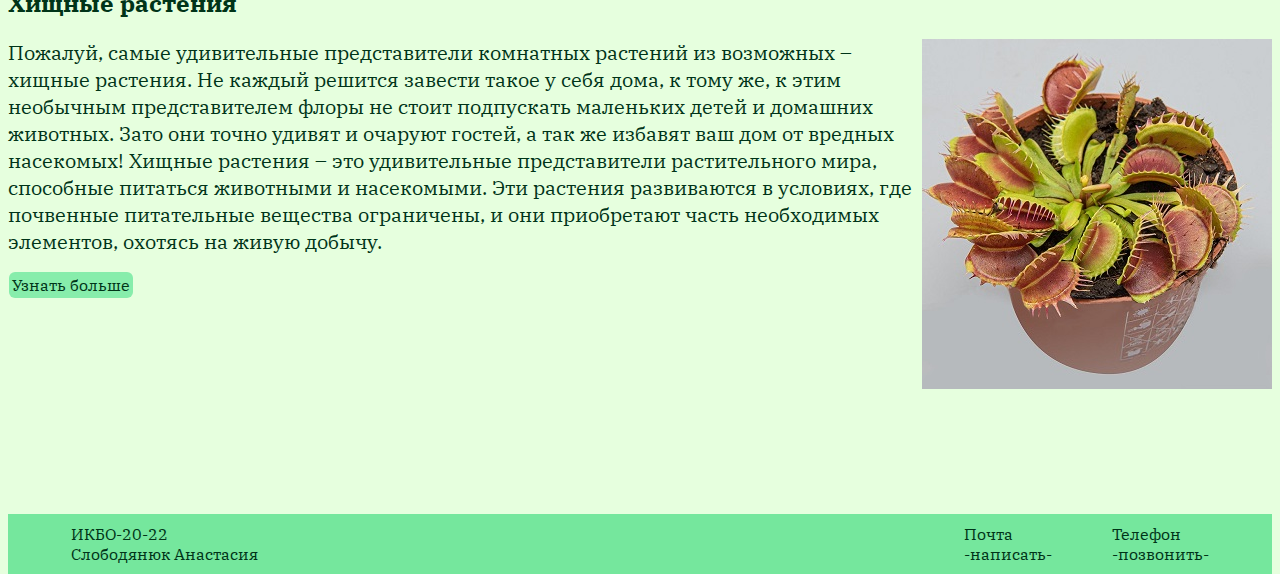
<file: main.html>
<!DOCTYPE html>
<html lang="ru">
<head>
    <meta charset="UTF-8">
    <meta name="viewport" content="width=device-width, initial-scale=1.0">
    <link rel="stylesheet" href="main.css">
    <link rel="preconnect" href="https://fonts.googleapis.com">
    <link rel="preconnect" href="https://fonts.gstatic.com" crossorigin>
    <link href="https://fonts.googleapis.com/css2?family=IBM+Plex+Serif:wght@300;400;700&family=Pacifico&family=Roboto+Mono:ital,wght@0,300;0,500;1,100&display=swap" rel="stylesheet">
    <title>Домашние растения</title>
    <script src="main.js"></script>
</head>
<body>
    
    <div class="head" id="head">
        <img class="liana1" src="liana4head.png">
        <h1 class="siteName">Домашние растения</h1>
        <img class="liana2" src="liana4head.png">
    </div>
    <div class = "navigation">
        <p class="menu">☰</p>
        <nav>
            <a href="#head">главная</a>
            <div class="plants">
                <a onclick="show()">растения</a>
                <div class="typeList">
                    <a href="flowers.html">цветы</a>
                    <a href="succulent.html">суккуленты</a>
                    <a href="cactus.html">кактусы</a>
                    <a href="tree.html">древовидные</a>
                    <a href="eatable.html">рассада</a>
                    <a href="predator.html">хищные</a>
                </div>
            </div>
            <a href="florarium.html">флорариумы</a>
            <a href="test.html">тест</a>
            <a href="#foot">контакты</a>
        </nav>
    </div>
    <div class="kinds">
        <h2>Виды комнатных растений</h2>
        <img class="mainPlant" src="cactus/opuncia.jpg" alt= "Например, кактус опунция!">
        <p class="intro">Домашние растения для многих являются неотъемлемой частью интерьера. Кто-то коллекционирует их, кто-то выращивает для потребления в пищу. Комнатные растения не только улучшают внутренний климат, очищая воздух от вредных веществ, но и способствуют улучшению настроения и снижению стресса. Научные исследования подтверждают, что общение с природой внутри дома благотворно влияет на психическое здоровье. Если Вы начинающий растениевод, который ищет неприхотливый цветок, чтобы попробовать себя в этом деле, или уже опытный садовод в поиске новых интересных видов - этот сайт для Вас.
            Домашние растения, это не только цветы, как может показаться на первый взгляд. Есть множество интересных и порой удивительных растений, которые можно посадить у себя в комнате.</p>
    </div>
    <div class="flowers">
        <h2>Цветы</h2>
        <img class="mainPlantReverse" src="flowers/fialka.jpg" alt="Милая фиалка.">
        <p class="intro">Комнатные цветы – это не просто растения в горшках. Они способны создать особую атмосферу и заботу в вашем жилище. 
            Каждый цветок в комнате – уникален. Он поднимает настроение своей красотой, добавляет жизнь и цвета в повседневную рутину. Цветы могут быть разнообразными: от изысканных орхидей до скромных фиалок. Каждый выбранный цветок может отражать ваш характер, предпочтения и стиль.
            Забота о комнатных цветах – это своего рода терапия. Вам необходимо следить за влажностью почвы, обеспечивать им достаточное освещение и заботиться о них. Взамен они подарят вам свою красоту и свежесть в течение всего года.
        </p>
        <a class="takeMore" href="flowers.html">Узнать больше</a>
    </div>
    <div class="cactuses">
        <h2>Кактусы</h2>
        <img class="mainPlant" src="cactus/mammi.jpeg" alt= "Например, кактус опунция!">
        <p class="intro">Кактусы – это уникальные растения, способные прекрасно адаптироваться к суровым условиям среды. Они известны своими колючками и необычными формами, которые могут придать интерьеру особый характер и экзотичность.
            Эти растения произрастают в самых разнообразных климатических условиях, от жаркой пустыни до высокогорных районов. Их способность к накоплению влаги в тканях позволяет им выживать в условиях минимального осадка. Именно этот уникальный адаптивный механизм делает кактусы такими привлекательными для выращивания в домашних условиях.
            Кактусы не требуют частого полива и особого внимания, что делает их отличным выбором для тех, кто ценит растения, не требующие много времени на уход. Их формы бывают разнообразными – от колонновидных до шаровидных, от крупных до миниатюрных. Каждый кактус несет в себе некую загадочность и красоту пустынных просторов.
            Символично, что кактусы, выживая в непростых условиях, становятся своеобразным символом стойкости и устойчивости. Внесение этих растений в домашний интерьер может не только придать ему экзотический оттенок, но и напомнить нам о силе природы и способности преодолевать трудности.
            Так что, размещая кактусы в своем доме, мы не только украшаем его оригинальными формами и текстурами, но и приглашаем в свой дом немного духа дикой природы и уникальности.
        </p>
        <a class="takeMore" href="cactus.html">Узнать больше</a>
    </div>
    <div class="succulents">
        <h2>Суккуленты</h2>
        <img class="mainPlantReverse" src="succulent/semper.jpg" alt="Необычный суккулент.">
        <p class="intro">Суккуленты – это удивительные растения, способные запасать влагу в своих мясистых листьях, что делает их идеальными для выживания в условиях ограниченного водоснабжения. Эти красивые растения привлекают внимание своими разнообразными формами, текстурами и цветами, становясь популярными среди любителей домашней флоры.
            Одним из преимуществ суккулентов является легкость в уходе за ними. Они не требуют частого полива и прекрасно себя чувствуют даже в условиях недостатка внимания. Великолепная способность сохранять влагу делает их идеальными для тех, кто не имеет возможности уделять много времени уходу за растениями.
            Суккуленты представлены великолепным разнообразием форм и расцветок. От компактных розеток до изящных стеблей – каждый суккулент несет в себе неповторимый характер. Некоторые из них даже радуют глаз своими яркими и сочными цветами, создавая настоящий феерический эффект в доме.
            Эти растения символизируют выживаемость и упорство в условиях переменчивой среды. Разнообразие суккулентов позволяет выбрать растение, которое отражает ваш вкус и стиль. Они не только украшают ваш дом, но и поднимают настроение своей необычной красотой.
        </p>
        <a class="takeMore" href="succulent.html">Узнать больше</a>
    </div>
    <div class="trees">
        <h2>Древовидные</h2>
        <img class="mainPlant" src="tree/ficus.png" alt= "Наш любимый фикус.">
        <p class="intro">Пальмы, фикусы, бамбук и бонсаи – каждый из этих видов растений несет свою уникальную эстетику и символику в домашний интерьер.
            Пальмы, с их изысканными формами и листьями, приносят в помещение атмосферу тропического рая и являются эффективными очистителями воздуха. Фикусы, с их элегантными листьями, добавляют стиль и роскошь, требуя при этом минимум ухода. Бамбук, с изящными стеблями, символизирует гибкость и удачу, принося восточный шарм в дом. Бонсаи, как искусство в миниатюре, приглашают нас обратить внимание на баланс и гармонию в жизни.
            Вместе эти растения создают разнообразие и стиль в домашнем пространстве, каждое из них дополняет интерьер и приносит уникальные эмоции. Каждое растение также обладает своими особенностями ухода, что позволяет подобрать их в соответствии с предпочтениями и уровнем опыта в уходе за растениями. Таким образом, комбинирование этих растений в доме становится не только эстетически приятным, но и вносит природную красоту и символику в повседневную жизнь.            
        </p>
        <a class="takeMore" href="tree.html">Узнать больше</a>
    </div>
    <div class="eatable">
        <h2>Рассада</h2>
        <img class="mainPlantReverse" src="eatable/perec.jpeg" alt="Вкусный красный перец!">
        <p class="intro">Комнатная рассада – особенно интересный тип комнатных растений, ведь она может принести плоды, если правильно ухаживать за ней.
            Начиная с небольших семян или черенков, вы создаете свой собственный мини-огород прямо на подоконнике. Этот процесс требует терпения и внимания, но каждый выросший росток становится своего рода наградой за ваши усилия.
            Ваша комнатная рассада может быть разнообразной: от травянистых растений, таких как базилик или мята, до овощей, например, помидоры и перцы. Выращивание комнатной рассады предоставляет вам свежие продукты прямо из дома.
            Забота о комнатной рассаде – это увлекательное занятие, требующее определенных навыков и знаний. От правильного полива до обеспечения достаточного света, каждая фаза роста рассады важна. Этот процесс также способствует развитию ответственности и терпения, а также укрепляет связь с циклами природы.
            Так что, комнатная рассада – это не просто растения в горшках, а начало вашего садоводческого приключения в самом сердце вашего дома. Эти маленькие зеленые ростки не только приносят радость и свежесть в ваш дом, но и напоминают о цикле жизни, природной красоте и том, как небольшие усилия могут привести к чему-то удивительному.            
        </p>
        <a class="takeMore" href="eatable.html">Узнать больше</a>
    </div>
    <div class="predators">
        <h2>Хищные растения</h2>
        <img class="mainPlant" src="predator/venerina.jpg" alt= "Страшно обаятельная мухоловка">
        <p class="intro">Пожалуй, самые удивительные представители комнатных растений из возможных – хищные растения. Не каждый решится завести такое у себя дома, к тому же, к этим необычным представителем флоры не стоит подпускать маленьких детей и домашних животных. Зато они точно удивят и очаруют гостей, а так же избавят ваш дом от вредных насекомых!
            Хищные растения – это удивительные представители растительного мира, способные питаться животными и насекомыми. Эти растения развиваются в условиях, где почвенные питательные вещества ограничены, и они приобретают часть необходимых элементов, охотясь на живую добычу.            
        </p>
        <a class="takeMore" href="predator.html">Узнать больше</a>
    </div>
    <footer id="foot">
        <div class="left">
            <div>ИКБО-20-22</div>
            <div>Слободянюк Анастасия</div>
        </div>
        <div class="right">
            <div><div>Почта </div><a href="mailto:stasy.sl@yandex.ru">-написать-</a></div>
            <div><div>Телефон </div><a href="tel:+79777282066">-позвонить-</a></div>
        </div>
    </footer>

</body>
</html>
</file>
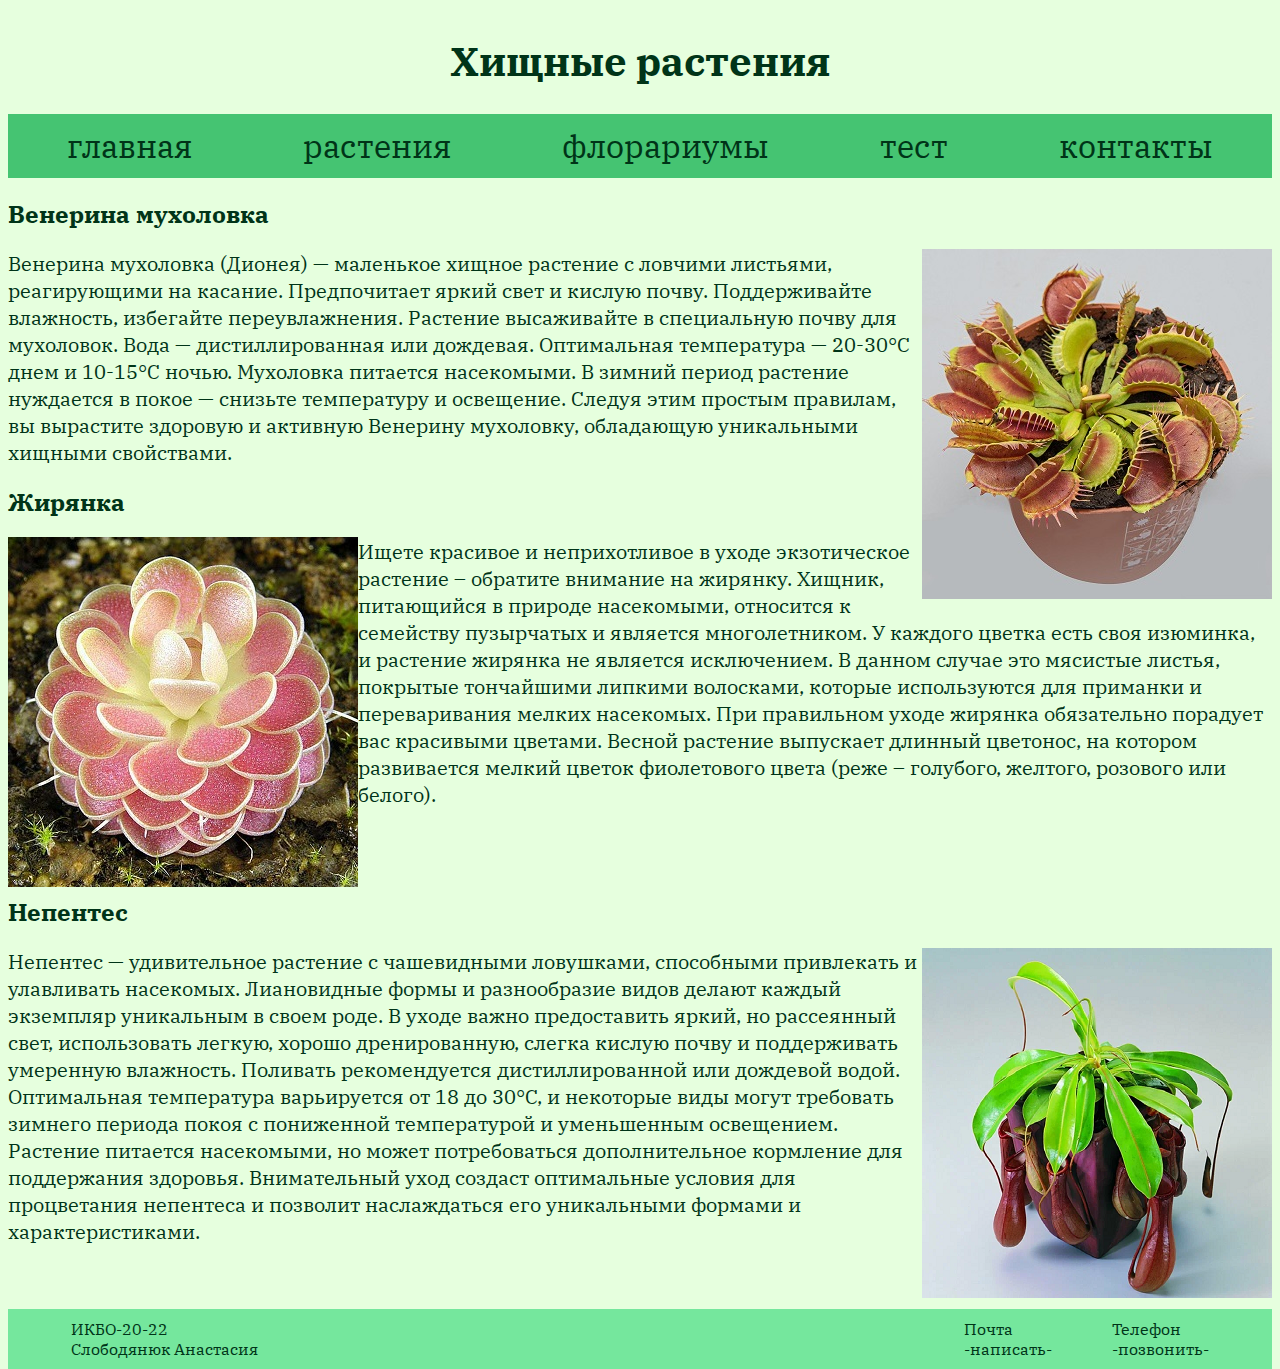
<file: predator.html>
<!DOCTYPE html>
<html lang="ru">
<head>
    <meta charset="UTF-8">
    <meta name="viewport" content="width=device-width, initial-scale=1.0">
    <link rel="stylesheet" href="predator.css">
    <link rel="preconnect" href="https://fonts.googleapis.com">
    <link rel="preconnect" href="https://fonts.gstatic.com" crossorigin>
    <link href="https://fonts.googleapis.com/css2?family=IBM+Plex+Serif:wght@300;400;700&family=Pacifico&family=Roboto+Mono:ital,wght@0,300;0,500;1,100&display=swap" rel="stylesheet">
    <title>Хищники</title>
    <script src="main.js"></script>
</head>
<body>
    <div class="head" id="head">
        <h1 class="siteName">Хищные растения</h1>
    </div>
    <div class = "navigation">
        <p class="menu">☰</p>
        <nav>
            <a href="main.html">главная</a>
            <div class="plants">
                <a onclick="show()">растения</a>
                <div class="typeList">
                    <a href="flowers.html">цветы</a>
                    <a href="succulent.html">суккуленты</a>
                    <a href="cactus.html">кактусы</a>
                    <a href="tree.html">древовидные</a>
                    <a href="eatable.html">рассада</a>
                    <a href="predator.html">хищные</a>
                </div>
            </div>
            <a href="florarium.html">флорариумы</a>
            <a href="test.html">тест</a>
            <a href="#foot">контакты</a>
        </nav>
    </div>
    <div class="venerina">
        <h2>Венерина мухоловка</h2>
        <img class="mainPlant" src="predator/venerina.jpg" alt= "Страшно обаятельная мухоловка">
        <p class="intro">Венерина мухоловка (Дионея) — маленькое хищное растение с ловчими листьями, реагирующими на касание. Предпочитает яркий свет и кислую почву. Поддерживайте влажность, избегайте переувлажнения. Растение высаживайте в специальную почву для мухоловок. Вода — дистиллированная или дождевая. Оптимальная температура — 20-30°C днем и 10-15°C ночью. Мухоловка питается насекомыми. В зимний период растение нуждается в покое — снизьте температуру и освещение. Следуя этим простым правилам, вы вырастите здоровую и активную Венерину мухоловку, обладающую уникальными хищными свойствами.</p>
    </div>
    <div class="jiryanka">
        <h2>Жирянка</h2>
        <img class="mainPlantReverse" src="predator/jiryanka.jpg" alt="Пышная жирянка">
        <p class="intro">Ищете красивое и неприхотливое в уходе экзотическое растение – обратите внимание на жирянку. Хищник, питающийся в природе насекомыми, относится к семейству пузырчатых и является многолетником. У каждого цветка есть своя изюминка, и растение жирянка не является исключением.  В данном случае это мясистые листья, покрытые тончайшими липкими волосками, которые используются для приманки и переваривания мелких насекомых. При правильном уходе жирянка обязательно порадует вас красивыми цветами.  Весной растение выпускает длинный цветонос, на котором развивается мелкий цветок фиолетового цвета (реже – голубого, желтого, розового или белого).</p>
    </div>
    <div class="nepentes">
        <h2>Непентес</h2>
        <img class="mainPlant" src="predator/nepentes.png" alt= "Удивительный непентес">
        <p class="intro">Непентес — удивительное растение с чашевидными ловушками, способными привлекать и улавливать насекомых. Лиановидные формы и разнообразие видов делают каждый экземпляр уникальным в своем роде. В уходе важно предоставить яркий, но рассеянный свет, использовать легкую, хорошо дренированную, слегка кислую почву и поддерживать умеренную влажность. Поливать рекомендуется дистиллированной или дождевой водой. Оптимальная температура варьируется от 18 до 30°C, и некоторые виды могут требовать зимнего периода покоя с пониженной температурой и уменьшенным освещением. Растение питается насекомыми, но может потребоваться дополнительное кормление для поддержания здоровья. Внимательный уход создаст оптимальные условия для процветания непентеса и позволит наслаждаться его уникальными формами и характеристиками.</p>
    </div>
    <footer id="foot">
        <div class="left">
            <div>ИКБО-20-22</div>
            <div>Слободянюк Анастасия</div>
        </div>
        <div class="right">
            <div><div>Почта </div><a href="mailto:stasy.sl@yandex.ru">-написать-</a></div>
            <div><div>Телефон </div><a href="tel:+79777282066">-позвонить-</a></div>
        </div>
    </footer>
</body>
</file>
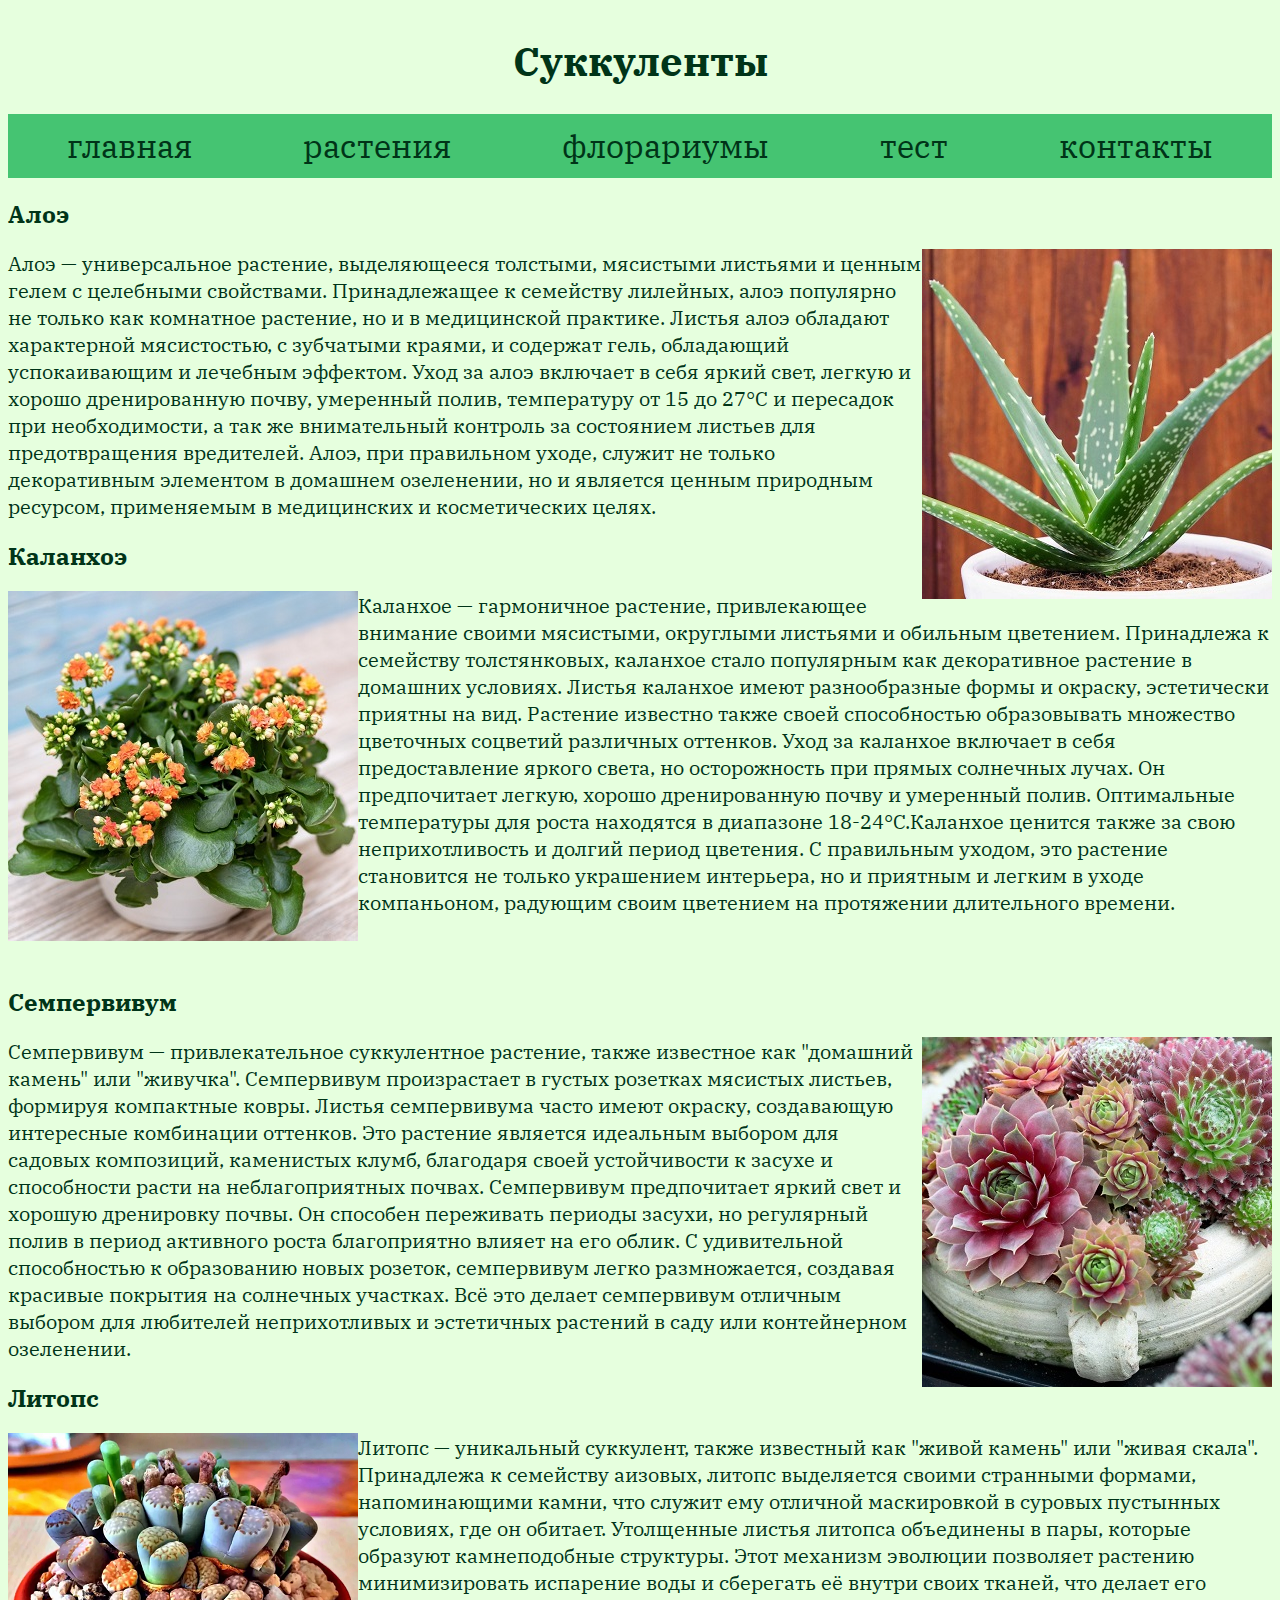
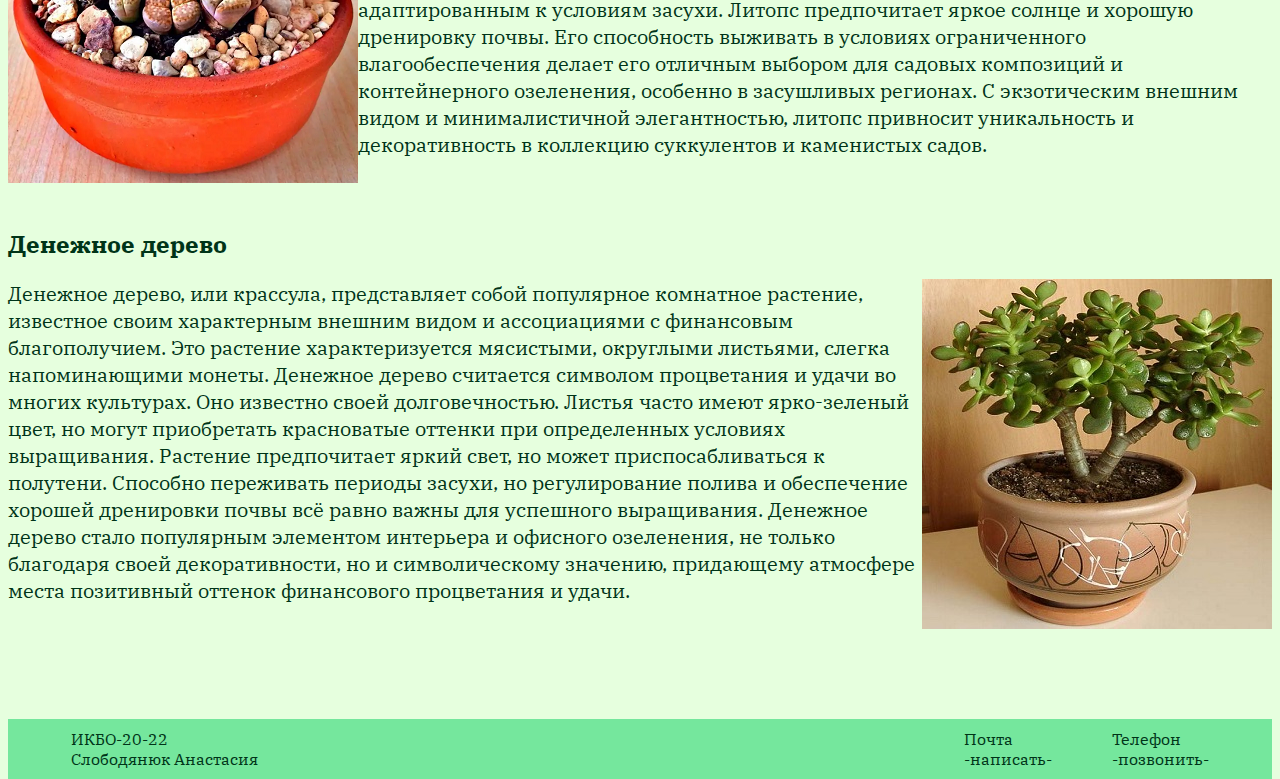
<file: succulent.html>
<!DOCTYPE html>
<html lang="ru">
<head>
    <meta charset="UTF-8">
    <meta name="viewport" content="width=device-width, initial-scale=1.0">
    <link rel="stylesheet" href="succulent.css">
    <link rel="preconnect" href="https://fonts.googleapis.com">
    <link rel="preconnect" href="https://fonts.gstatic.com" crossorigin>
    <link href="https://fonts.googleapis.com/css2?family=IBM+Plex+Serif:wght@300;400;700&family=Pacifico&family=Roboto+Mono:ital,wght@0,300;0,500;1,100&display=swap" rel="stylesheet">
    <title>Суккуленты</title>
    <script src="main.js"></script>
</head>
<body>
    <div class="head" id="head">
        <h1 class="siteName">Суккуленты</h1>
    </div>
    <div class = "navigation">
        <p class="menu">☰</p>
        <nav>
            <a href="main.html">главная</a>
            <div class="plants">
                <a onclick="show()">растения</a>
                <div class="typeList">
                    <a href="flowers.html">цветы</a>
                    <a href="succulent.html">суккуленты</a>
                    <a href="cactus.html">кактусы</a>
                    <a href="tree.html">древовидные</a>
                    <a href="eatable.html">рассада</a>
                    <a href="predator.html">хищные</a>
                </div>
            </div>
            <a href="florarium.html">флорариумы</a>
            <a href="test.html">тест</a>
            <a href="#foot">контакты</a>
        </nav>
    </div>
    <div class="aloe">
        <h2>Алоэ</h2>
        <img class="mainPlant" src="succulent/aloe.jpg" alt= "Полезное алоэ">
        <p class="intro">Алоэ — универсальное растение, выделяющееся толстыми, мясистыми листьями и ценным гелем с целебными свойствами. Принадлежащее к семейству лилейных, алоэ популярно не только как комнатное растение, но и в медицинской практике.
            Листья алоэ обладают характерной мясистостью, с зубчатыми краями, и содержат гель, обладающий успокаивающим и лечебным эффектом. Уход за алоэ включает в себя яркий свет, легкую и хорошо дренированную почву, умеренный полив, температуру от 15 до 27°C и пересадок при необходимости, а так же внимательный контроль за состоянием листьев для предотвращения вредителей.
            Алоэ, при правильном уходе, служит не только  декоративным элементом в домашнем озеленении, но и является ценным природным ресурсом, применяемым в медицинских и косметических целях.</p>
    </div>
    <div class="kalanhoe">
        <h2>Каланхоэ</h2>
        <img class="mainPlantReverse" src="succulent/kalanhoe.jpg" alt="Каланхоэ">
        <p class="intro">Каланхое — гармоничное растение, привлекающее внимание своими мясистыми, округлыми листьями и обильным цветением. Принадлежа к семейству толстянковых, каланхое стало популярным как декоративное растение в домашних условиях. Листья каланхое имеют разнообразные формы и окраску, эстетически приятны на вид. Растение известно также своей способностью образовывать множество цветочных соцветий различных оттенков. Уход за каланхое включает в себя предоставление яркого света, но осторожность при прямых солнечных лучах. Он предпочитает легкую, хорошо дренированную почву и умеренный полив. Оптимальные температуры для роста находятся в диапазоне 18-24°C.Каланхое ценится также за свою неприхотливость и долгий период цветения. С правильным уходом, это растение становится не только украшением интерьера, но и приятным и легким в уходе компаньоном, радующим своим цветением на протяжении длительного времени.</p>
    </div>
    <div class="semper">
        <h2>Семпервивум</h2>
        <img class="mainPlant" src="succulent/semper.jpg" alt= "Прекрасный семпервивум">
        <p class="intro">Семпервивум — привлекательное суккулентное растение, также известное как "домашний камень" или "живучка". Семпервивум произрастает в густых розетках мясистых листьев, формируя компактные ковры.
            Листья семпервивума часто имеют окраску, создавающую интересные комбинации оттенков. Это растение является идеальным выбором для садовых композиций, каменистых клумб, благодаря своей устойчивости к засухе и способности расти на неблагоприятных почвах.
            Семпервивум предпочитает яркий свет и хорошую дренировку почвы. Он способен переживать периоды засухи, но регулярный полив в период активного роста благоприятно влияет на его облик. С удивительной способностью к образованию новых розеток, семпервивум легко размножается, создавая красивые покрытия на солнечных участках. Всё это делает семпервивум отличным выбором для любителей неприхотливых и эстетичных растений в саду или контейнерном озеленении.</p>
    </div>
    <div class="litops">
        <h2>Литопс</h2>
        <img class="mainPlantReverse" src="succulent/litops.png" alt="Литопс">
        <p class="intro">Литопс — уникальный суккулент, также известный как "живой камень" или "живая скала". Принадлежа к семейству аизовых, литопс выделяется своими странными формами, напоминающими камни, что служит ему отличной маскировкой в суровых пустынных условиях, где он обитает.
            Утолщенные листья литопса объединены в пары, которые образуют камнеподобные структуры. Этот механизм эволюции позволяет растению минимизировать испарение воды и сберегать её внутри своих тканей, что делает его адаптированным к условиям засухи.
            Литопс предпочитает яркое солнце и хорошую дренировку почвы. Его способность выживать в условиях ограниченного влагообеспечения делает его отличным выбором для садовых композиций и контейнерного озеленения, особенно в засушливых регионах. С экзотическим внешним видом и минималистичной элегантностью, литопс привносит уникальность и декоративность в коллекцию суккулентов и каменистых садов.</p>
    </div>
    <div class="moneytree">
        <h2>Денежное дерево</h2>
        <img class="mainPlant" src="succulent/money.jpeg" alt= "Денежное дерево - на удачу!">
        <p class="intro">Денежное дерево, или крассула, представляет собой популярное комнатное растение, известное своим характерным внешним видом и ассоциациями с финансовым благополучием. Это растение характеризуется мясистыми, округлыми листьями, слегка напоминающими монеты.
            Денежное дерево считается символом процветания и удачи во многих культурах. Оно известно своей долговечностью. Листья часто имеют ярко-зеленый цвет, но могут приобретать красноватые оттенки при определенных условиях выращивания.
            Растение предпочитает яркий свет, но может приспосабливаться к полутени. Способно переживать периоды засухи, но регулирование полива и обеспечение хорошей дренировки почвы всё равно важны для успешного выращивания.
            Денежное дерево стало популярным элементом интерьера и офисного озеленения, не только благодаря своей декоративности, но и символическому значению, придающему атмосфере места позитивный оттенок финансового процветания и удачи.</p>
    </div>
    <footer id="foot">
        <div class="left">
            <div>ИКБО-20-22</div>
            <div>Слободянюк Анастасия</div>
        </div>
        <div class="right">
            <div><div>Почта </div><a href="mailto:stasy.sl@yandex.ru">-написать-</a></div>
            <div><div>Телефон </div><a href="tel:+79777282066">-позвонить-</a></div>
        </div>
    </footer>
</body>
</file>
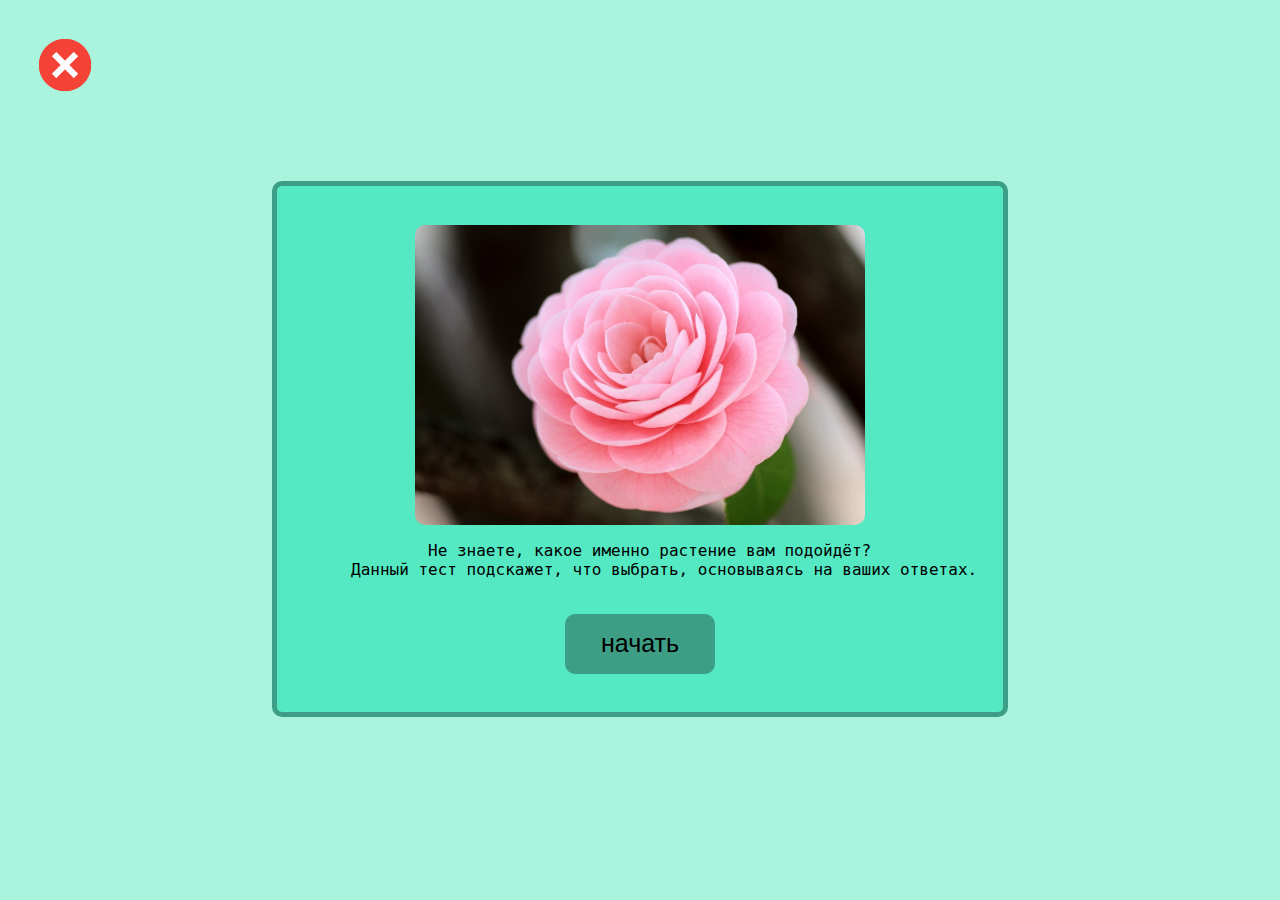
<file: test.html>
<!DOCTYPE html>
<html lang="ru">
<head>
    <meta charset="UTF-8">
    <meta name="viewport" content="width=device-width, initial-scale=1.0">
    <link rel="stylesheet" href="test.css">
    <link rel="preconnect" href="https://fonts.googleapis.com">
    <link rel="preconnect" href="https://fonts.gstatic.com" crossorigin>
    <link href="https://fonts.googleapis.com/css2?family=IBM+Plex+Serif:wght@300;400;700&family=Pacifico&family=Roboto+Mono:ital,wght@0,300;0,500;1,100&display=swap" rel="stylesheet">
    <title>Домашние растения - Тест</title>
    <script src="test.js"></script>
</head>
<body>
    <a href="main.html" class="backToMain">
        <img class="backButton" src="back.png">
    </a>
    <div class="container">
        <img class="img4test" src="test_1.jpg" alt="тест">
        <pre class="que4test">
             Не знаете, какое именно растение вам подойдёт?
     Данный тест подскажет, что выбрать, основываясь на ваших ответах.
        </pre>
        <div class="testButtons">
            <button class="var1"></button>
            <button class="starting" onclick="start()">начать</button>
            <button class="var2"></button>
        </div>
    </div>
</body>
</html>
</file>
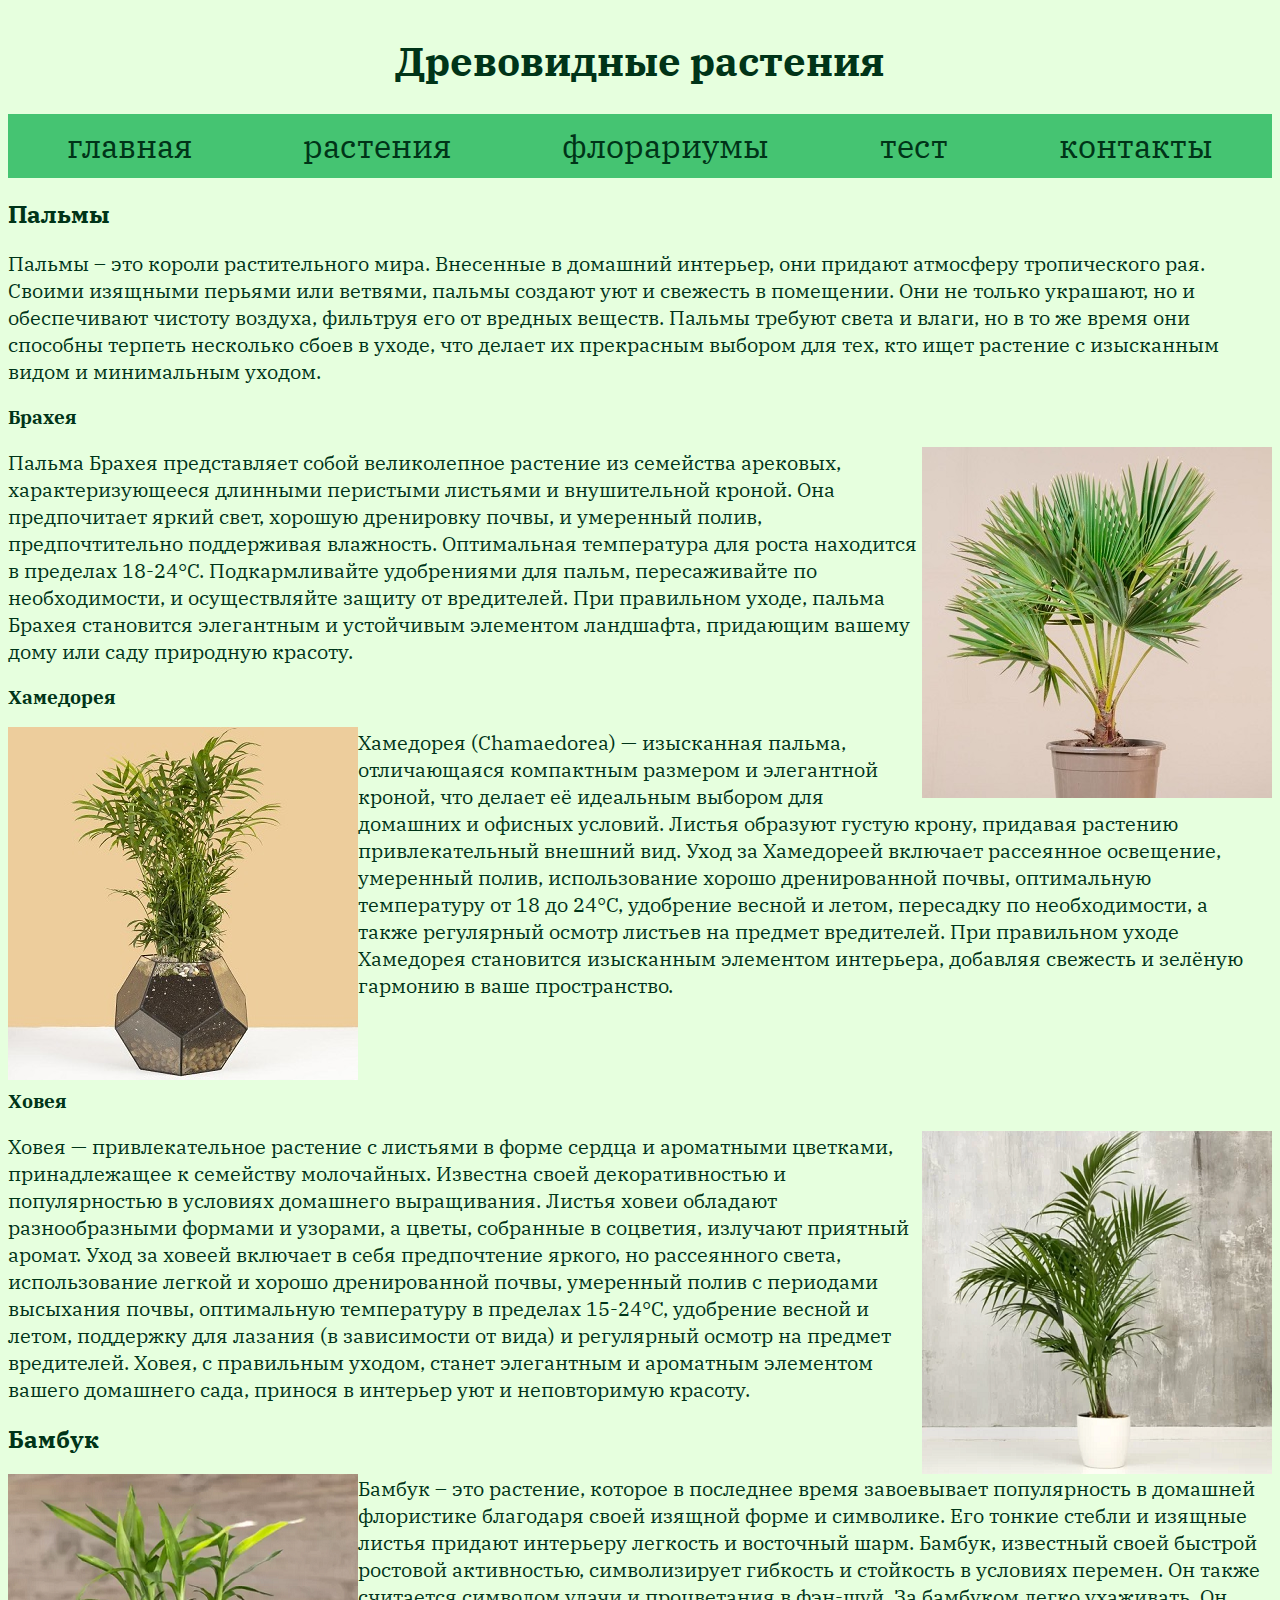
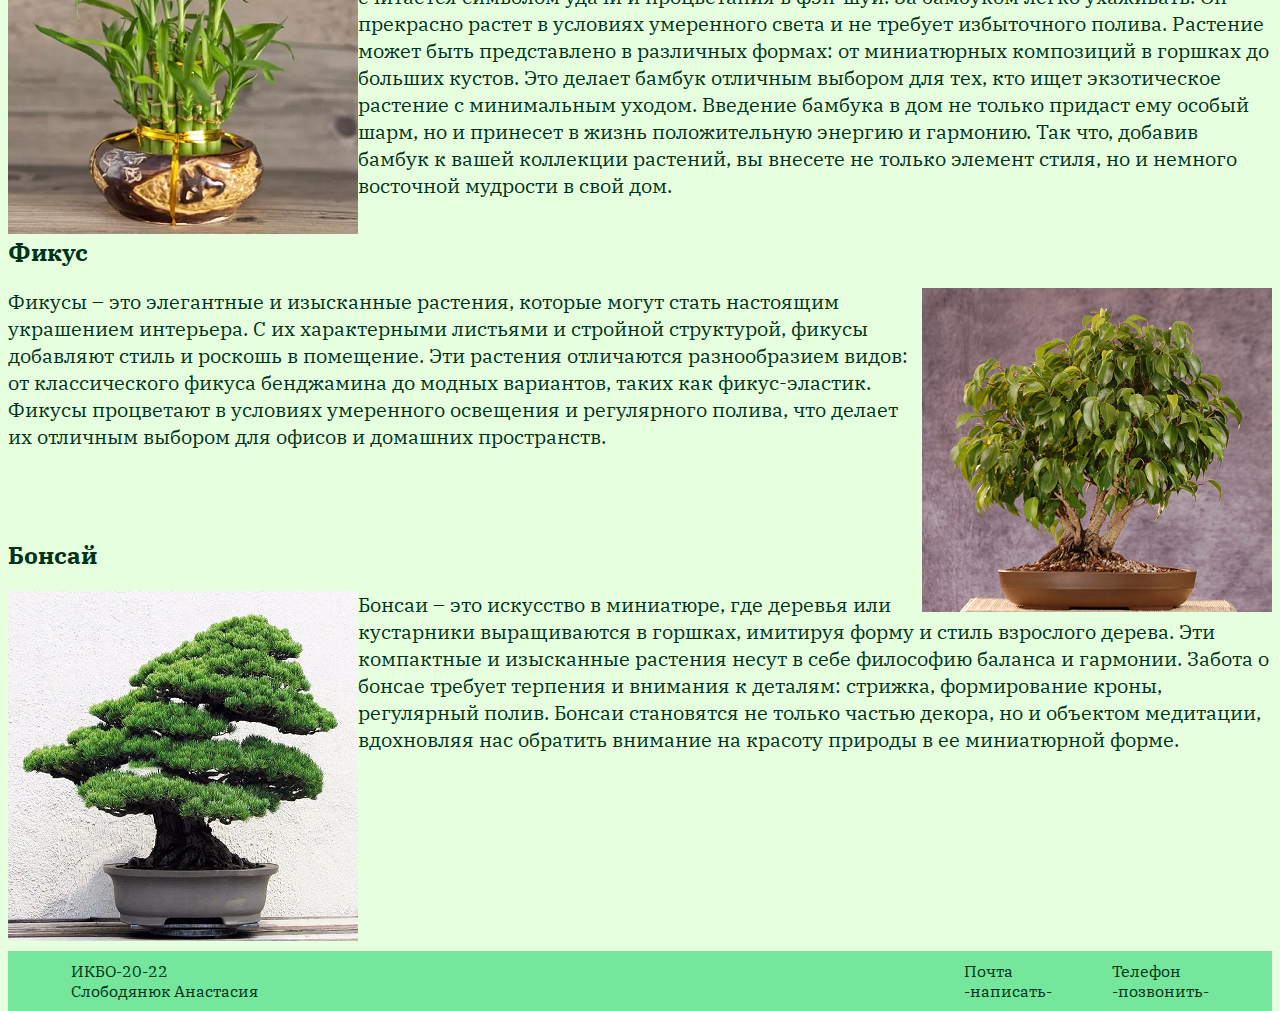
<file: tree.html>
<!DOCTYPE html>
<html lang="ru">
<head>
    <meta charset="UTF-8">
    <meta name="viewport" content="width=device-width, initial-scale=1.0">
    <link rel="stylesheet" href="tree.css">
    <link rel="preconnect" href="https://fonts.googleapis.com">
    <link rel="preconnect" href="https://fonts.gstatic.com" crossorigin>
    <link href="https://fonts.googleapis.com/css2?family=IBM+Plex+Serif:wght@300;400;700&family=Pacifico&family=Roboto+Mono:ital,wght@0,300;0,500;1,100&display=swap" rel="stylesheet">
    <title>Древовидные</title>
    <script src="main.js"></script>
</head>
<body>
    <div class="head" id="head">
        <h1 class="siteName">Древовидные растения</h1>
    </div>
    <div class = "navigation">
        <p class="menu">☰</p>
        <nav>
            <a href="main.html">главная</a>
            <div class="plants">
                <a onclick="show()">растения</a>
                <div class="typeList">
                    <a href="flowers.html">цветы</a>
                    <a href="succulent.html">суккуленты</a>
                    <a href="cactus.html">кактусы</a>
                    <a href="tree.html">древовидные</a>
                    <a href="eatable.html">рассада</a>
                    <a href="predator.html">хищные</a>
                </div>
            </div>
            <a href="florarium.html">флорариумы</a>
            <a href="test.html">тест</a>
            <a href="#foot">контакты</a>
        </nav>
    </div>
    <div class="palm">
        <h2>Пальмы</h2>
        <p class="intro">Пальмы – это короли растительного мира. Внесенные в домашний интерьер, они придают атмосферу тропического рая. Своими изящными перьями или ветвями, пальмы создают уют и свежесть в помещении. Они не только украшают, но и обеспечивают чистоту воздуха, фильтруя его от вредных веществ. Пальмы требуют света и влаги, но в то же время они способны терпеть несколько сбоев в уходе, что делает их прекрасным выбором для тех, кто ищет растение с изысканным видом и минимальным уходом.</p>
        <h3>Брахея</h3>
        <img class="mainPlant" src="tree/brahea.jpg" alt= "Пальма брахея">
        <p class="intro">Пальма Брахея представляет собой великолепное растение из семейства арековых, характеризующееся длинными перистыми листьями и внушительной кроной. Она предпочитает яркий свет, хорошую дренировку почвы, и умеренный полив, предпочтительно поддерживая влажность. Оптимальная температура для роста находится в пределах 18-24°C. Подкармливайте удобрениями для пальм, пересаживайте по необходимости, и осуществляйте защиту от вредителей. При правильном уходе, пальма Брахея становится элегантным и устойчивым элементом ландшафта, придающим вашему дому или саду природную красоту.</p>
    </div>
    <div class="hamedoreya">
        <h3>Хамедорея</h3>
        <img class="mainPlantReverse" src="tree/hamedoreya.jpg" alt="Пальма хамедорея">
        <p class="intro">Хамедорея (Chamaedorea) — изысканная пальма, отличающаяся компактным размером и элегантной кроной, что делает её идеальным выбором для домашних и офисных условий. Листья образуют густую крону, придавая растению привлекательный внешний вид. Уход за Хамедореей включает рассеянное освещение, умеренный полив, использование хорошо дренированной почвы, оптимальную температуру от 18 до 24°C, удобрение весной и летом, пересадку по необходимости, а также регулярный осмотр листьев на предмет вредителей. При правильном уходе Хамедорея становится изысканным элементом интерьера, добавляя свежесть и зелёную гармонию в ваше пространство.</p>
    </div>
    <div class="hoveya">
        <h3>Ховея</h3>
        <img class="mainPlant" src="tree/hoveya.png" alt= "Пальма ховея">
        <p class="intro">Ховея — привлекательное растение с листьями в форме сердца и ароматными цветками, принадлежащее к семейству молочайных. Известна своей декоративностью и популярностью в условиях домашнего выращивания. Листья ховеи обладают разнообразными формами и узорами, а цветы, собранные в соцветия, излучают приятный аромат.
            Уход за ховеей включает в себя предпочтение яркого, но рассеянного света, использование легкой и хорошо дренированной почвы, умеренный полив с периодами высыхания почвы, оптимальную температуру в пределах 15-24°C, удобрение весной и летом, поддержку для лазания (в зависимости от вида) и регулярный осмотр на предмет вредителей. Ховея, с правильным уходом, станет элегантным и ароматным элементом вашего домашнего сада, принося в интерьер уют и неповторимую красоту.</p>
    </div>
    <div class="bamboo">
        <h2>Бамбук</h2>
        <img class="mainPlantReverse" src="tree/bamboo.png" alt="Бамбук">
        <p class="intro">Бамбук – это растение, которое в последнее время завоевывает популярность в домашней флористике благодаря своей изящной форме и символике. Его тонкие стебли и изящные листья придают интерьеру легкость и восточный шарм. Бамбук, известный своей быстрой ростовой активностью, символизирует гибкость и стойкость в условиях перемен. Он также считается символом удачи и процветания в фэн-шуй.
            За бамбуком легко ухаживать. Он прекрасно растет в условиях умеренного света и не требует избыточного полива. Растение может быть представлено в различных формах: от миниатюрных композиций в горшках до больших кустов. Это делает бамбук отличным выбором для тех, кто ищет экзотическое растение с минимальным уходом.
            Введение бамбука в дом не только придаст ему особый шарм, но и принесет в жизнь положительную энергию и гармонию. Так что, добавив бамбук к вашей коллекции растений, вы внесете не только элемент стиля, но и немного восточной мудрости в свой дом.</p>        
    </div>
    <div class="ficus">
        <h2>Фикус</h2>
        <img class="mainPlant" src="tree/ficus.png" alt= "Фикус">
        <p class="intro">Фикусы – это элегантные и изысканные растения, которые могут стать настоящим украшением интерьера. С их характерными листьями и стройной структурой, фикусы добавляют стиль и роскошь в помещение. Эти растения отличаются разнообразием видов: от классического фикуса бенджамина до модных вариантов, таких как фикус-эластик. Фикусы процветают в условиях умеренного освещения и регулярного полива, что делает их отличным выбором для офисов и домашних пространств.</p>
    </div>
    <div class="bonsai">
        <h2>Бонсай</h2>
        <img class="mainPlantReverse" src="tree/bonsai.png" alt="Бонсай">
        <p class="intro">Бонсаи – это искусство в миниатюре, где деревья или кустарники выращиваются в горшках, имитируя форму и стиль взрослого дерева. Эти компактные и изысканные растения несут в себе философию баланса и гармонии. Забота о бонсае требует терпения и внимания к деталям: стрижка, формирование кроны, регулярный полив. Бонсаи становятся не только частью декора, но и объектом медитации, вдохновляя нас обратить внимание на красоту природы в ее миниатюрной форме.</p>
    </div>
    <footer id="foot">
        <div class="left">
            <div>ИКБО-20-22</div>
            <div>Слободянюк Анастасия</div>
        </div>
        <div class="right">
            <div><div>Почта </div><a href="mailto:stasy.sl@yandex.ru">-написать-</a></div>
            <div><div>Телефон </div><a href="tel:+79777282066">-позвонить-</a></div>
        </div>
    </footer>
</body>
</file>
<file: cactus.css>
html{
    cursor: url("leaf.png"), auto;
}

body{
    cursor: url("leaf.png"), auto;
    font-family: 'IBM Plex Serif';
    color: rgb(0, 52, 24);
    background-color: #E6FFDE;
    position: relative;
}

body a{
    text-decoration: none;
    color: rgb(0, 52, 24);
}

.head{
    display: flex;
    justify-content: space-around;
}

.siteName{
    font-size: 40px;
}

.intro{
    font-size: 20px;
}

.intro p {
    margin-right: 350px;
}

.mainPlant{
    float: right;
}

.mainPlantReverse{
    float: left;
}

nav{
    position: sticky;
    top: 0px;
    background-color:rgb(69, 196, 114);
    display: flex;
    justify-content: space-around;
    align-items: center;
    max-width: 100%;
    gap: 10px;
    font-size: 2rem;
    padding: 0.5rem;
}
nav a{
    border-style: dashed;
    border-color: rgba(69, 196, 114,0);
}

nav a:hover{
    background-color: rgb(117, 231, 157);
    border-color: rgba(69, 196, 114,100);
}

.navigation{
    position: sticky;
    top: 0;
}

footer{
    background-color: rgb(117, 231, 157);
    width: 100%;
    position: absolute;
    left: 0;
    height: 60px;
    bottom: -8%;
    display: flex;
    justify-content: space-between;
    align-items: center;
    flex-direction: row;
}

.right{
    display: flex;
    flex-direction: row;
    gap: 60px;
    margin-right: 5%;
}

.left{
    margin-left: 5%;
}

.typeList{
    position: absolute;
    display: flex;
    flex-direction: column;
    align-items: center;
    justify-content: center;
    border-width: 3px;
    border-color: rgb(69, 196, 114);
    background-color: rgb(69, 196, 114);
    border-bottom-left-radius: 40px;
    border-bottom-right-radius: 40px;
    font-size: 25px;
    z-index: 2;
    opacity: 0;
}

.gimno{
    margin-top: 70px;
}

.menu{
    display: none;
}

@media (max-width: 800px){
    body{
        position: relative;
        margin-right: 0;
    }
    nav{
        position: fixed;
        height: 100vh;
        background-color: rgb(117, 231, 157);
        width: 200px;
        margin-top: 0;
        padding: 10px;
        display: flex;
        flex-direction: column;
        transform: translateX(230px);
        transition: transform .5s ease-in-out;
    }
    .typeList{
        position: fixed;
        background-color: rgb(69, 196, 114);;
        width: 200px;
        margin-top: 0;
        padding: 10px;
        display: none;
        flex-direction: column;
        top:33%;
        right: 0;
        transition: transform .5s ease-in-out;
    }
    .navigation{
        position: relative;
        
    }
    .menu{
        display: block;
        transition: transform .5s ease-in-out;
        position: fixed;
        top: 0;
        right: 2%;
    }
    
    nav.active{
        transform: translateX(0);
    }
    .menu.active{
        transform: translateX(-220px);
    }
    .navigation{
        position: relative;
        display: flex;
        justify-content: flex-end;
    }
   
    footer{
        bottom: -2%;
    }
}

@media (max-width: 500px){
    footer{
        flex-direction: column;
        height: fit-content;
    }

    .left{
        margin-bottom: 1em;
    }

    .right{
       flex-direction: column;
       gap: 10px; 
    }
}
</file>
<file: eatable.css>
html{
    cursor: url("leaf.png"), auto;
}

body{
    cursor: url("leaf.png"), auto;
    font-family: 'IBM Plex Serif';
    color: rgb(0, 52, 24);
    background-color: #E6FFDE;
    position: relative;
}

body a{
    text-decoration: none;
    color: rgb(0, 52, 24);
}

.head{
    display: flex;
    justify-content: space-around;
}

.siteName{
    font-size: 40px;
}

.intro{
    font-size: 20px;
}

.intro p {
    margin-right: 350px;
}

.mainPlant{
    float: right;
}

.mainPlantReverse{
    float: left;
}

nav{
    position: sticky;
    top: 0px;
    background-color:rgb(69, 196, 114);
    display: flex;
    justify-content: space-around;
    align-items: center;
    max-width: 100%;
    gap: 10px;
    font-size: 2rem;
    padding: 0.5rem;
}
nav a{
    border-style: dashed;
    border-color: rgba(69, 196, 114,0);
}

nav a:hover{
    background-color: rgb(117, 231, 157);
    border-color: rgba(69, 196, 114,100);
}

.navigation{
    position: sticky;
    top: 0;
}

footer{
    background-color: rgb(117, 231, 157);
    width: 100%;
    position: absolute;
    left: 0;
    height: 60px;
    bottom: -8%;
    display: flex;
    justify-content: space-between;
    align-items: center;
    flex-direction: row;
}

.right{
    display: flex;
    flex-direction: row;
    gap: 60px;
    margin-right: 5%;
}

.left{
    margin-left: 5%;
}

.typeList{
    position: absolute;
    display: none;
    flex-direction: column;
    align-items: center;
    justify-content: center;
    border-width: 3px;
    border-color: rgb(69, 196, 114);
    background-color: rgb(69, 196, 114);
    border-bottom-left-radius: 40px;
    border-bottom-right-radius: 40px;
    font-size: 25px;
    z-index: 2;
    opacity: 0;
}
.menu{
    display: none;
}

@media (max-width: 800px){
    body{
        position: relative;
        margin-right: 0;
    }
    nav{
        position: fixed;
        height: 100vh;
        background-color: rgb(117, 231, 157);
        width: 200px;
        margin-top: 0;
        padding: 10px;
        display: flex;
        flex-direction: column;
        transform: translateX(230px);
        transition: transform .5s ease-in-out;
    }
    .typeList{
        position: fixed;
        background-color: rgb(69, 196, 114);
        width: 200px;
        margin-top: 0;
        padding: 10px;
        display: none;
        flex-direction: column;
        top:33%;
        right: 0;
        transition: transform .5s ease-in-out;
    }
    .navigation{
        position: relative;
        
    }
    .menu{
        display: block;
        transition: transform .5s ease-in-out;
        position: fixed;
        top: 0;
        right: 2%;
    }
    
    nav.active{
        transform: translateX(0);
    }
    .menu.active{
        transform: translateX(-220px);
    }
    .navigation{
        position: relative;
        display: flex;
        justify-content: flex-end;
    }
   
    footer{
        bottom: -2%;
    }
}
@media (max-width: 500px){
    footer{
        flex-direction: column;
        height: fit-content;
    }

    .left{
        margin-bottom: 1em;
    }

    .right{
       flex-direction: column;
       gap: 10px; 
    }
}
</file>
<file: florarium.css>
html{
    cursor: url("leaf.png"), auto;
}

body{
    cursor: url("leaf.png"), auto;
    font-family: 'IBM Plex Serif';
    color: rgb(0, 52, 24);
    background-color: #E6FFDE;
    position: relative;
}

body a{
    text-decoration: none;
    color: rgb(0, 52, 24);
}

.head{
    display: flex;
    justify-content: space-around;
}

.siteName{
    font-size: 40px;
}

.intro{
    font-size: 20px;
}

.intro p {
    margin-right: 350px;
}

.mainPlant{
    float: right;
}

.mainPlantReverse{
    float: left;
}

nav{
    position: sticky;
    top: 0px;
    background-color:rgb(69, 196, 114);
    display: flex;
    justify-content: space-around;
    align-items: center;
    max-width: 100%;
    gap: 10px;
    font-size: 2rem;
    padding: 0.5rem;
}
nav a{
    border-style: dashed;
    border-color: rgba(69, 196, 114,0);
}

nav a:hover{
    background-color: rgb(117, 231, 157);
    border-color: rgba(69, 196, 114,100);
}

.navigation{
    position: sticky;
    top: 0;
}

footer{
    background-color: rgb(117, 231, 157);
    width: 100%;
    position: absolute;
    left: 0;
    height: 60px;
    bottom: -8%;
    display: flex;
    justify-content: space-between;
    align-items: center;
    flex-direction: row;
}

.right{
    display: flex;
    flex-direction: row;
    gap: 60px;
    margin-right: 5%;
}

.left{
    margin-left: 5%;
}

.typeList{
    position: absolute;
    display: none;
    flex-direction: column;
    align-items: center;
    justify-content: center;
    border-width: 3px;
    border-color: rgb(69, 196, 114);
    background-color: rgb(69, 196, 114);
    border-bottom-left-radius: 40px;
    border-bottom-right-radius: 40px;
    font-size: 25px;
    z-index: 2;
    opacity: 0;
}
.menu{
    display: none;
}

@media (max-width: 800px){
    body{
        position: relative;
        margin:0;
    }
    nav{
        position: fixed;
        height: 100vh;
        background-color: rgb(117, 231, 157);
        width: 200px;
        margin-top: 0;
        padding: 10px;
        display: flex;
        flex-direction: column;
        transform: translateX(230px);
        transition: transform .5s ease-in-out;
    }
    .typeList{
        position: fixed;
        background-color: rgb(69, 196, 114);
        width: 200px;
        margin-top: 0;
        padding: 10px;
        display: flex;
        flex-direction: column;
        top:33%;
        right: 0;
        transition: transform .5s ease-in-out;
    }
    .navigation{
        position: relative;
        
    }
    .menu{
        display: block;
        transition: transform .5s ease-in-out;
        position: fixed;
        top: 0;
        right: 2%;
    }
    
    nav.active{
        transform: translateX(0);
    }
    .menu.active{
        transform: translateX(-220px);
    }
    .navigation{
        position: relative;
        display: flex;
        justify-content: flex-end;
    }
   
    footer{
        bottom: -2%;
    }
}

@media (max-width: 500px){
    footer{
        flex-direction: column;
        height: fit-content;
    }

    .left{
        margin-bottom: 1em;
    }

    .right{
       flex-direction: column;
       gap: 10px; 
    }
}
</file>
<file: flowers.css>
html{
    cursor: url("leaf.png"), auto;
}

body{
    cursor: url("leaf.png"), auto;
    font-family: 'IBM Plex Serif';
    color: rgb(0, 52, 24);
    background-color: #E6FFDE;
    position: relative;
}

body a{
    text-decoration: none;
    color: rgb(0, 52, 24);
}

.head{
    display: flex;
    justify-content: space-around;
}

.siteName{
    font-size: 40px;
}

.intro{
    font-size: 20px;
}

.intro p {
    margin-right: 350px;
}

.mainPlant{
    float: right;
}

.mainPlantReverse{
    float: left;
}

nav{
    position: sticky;
    top: 0px;
    background-color:rgb(69, 196, 114);
    display: flex;
    justify-content: space-around;
    align-items: center;
    max-width: 100%;
    gap: 10px;
    font-size: 2rem;
    padding: 0.5rem;
}
nav a{
    border-style: dashed;
    border-color: rgba(69, 196, 114,0);
}

nav a:hover{
    background-color: rgb(117, 231, 157);
    border-color: rgba(69, 196, 114,100);
}

.navigation{
    position: sticky;
    top: 0;
}

footer{
    background-color: rgb(117, 231, 157);
    width: 100%;
    position: absolute;
    left: 0;
    height: 60px;
    bottom: -8%;
    display: flex;
    justify-content: space-between;
    align-items: center;
    flex-direction: row;
}

.right{
    display: flex;
    flex-direction: row;
    gap: 60px;
    margin-right: 5%;
}

.left{
    margin-left: 5%;
}

.typeList{
    position: absolute;
    display: none;
    flex-direction: column;
    align-items: center;
    justify-content: center;
    border-width: 3px;
    border-color: rgb(69, 196, 114);
    background-color: rgb(69, 196, 114);
    border-bottom-left-radius: 40px;
    border-bottom-right-radius: 40px;
    font-size: 25px;
    z-index: 2;
    opacity: 0;
}
.menu{
    display: none;
}

.bromelia{
    margin-top: 70px;
}

@media (max-width: 800px){
    body{
        position: relative;
        margin-right: 0;
    }
    nav{
        position: fixed;
        height: 100vh;
        background-color: rgb(117, 231, 157);
        width: 200px;
        margin-top: 0;
        padding: 10px;
        display: flex;
        flex-direction: column;
        transform: translateX(230px);
        transition: transform .5s ease-in-out;
    }
    .typeList{
        position: fixed;
        background-color: rgb(69, 196, 114);
        width: 200px;
        margin-top: 0;
        padding: 10px;
        display: none;
        flex-direction: column;
        top:33%;
        right: 0;
        transition: transform .5s ease-in-out;
    }
    .navigation{
        position: relative;
        
    }
    .menu{
        display: block;
        transition: transform .5s ease-in-out;
        position: fixed;
        top: 0;
        right: 0;
    }
    
    nav.active{
        transform: translateX(0);
    }
    .menu.active{
        transform: translateX(-220px);
    }
    .navigation{
        position: relative;
        display: flex;
        justify-content: flex-end;
    }
   
    
    footer{
        bottom: -2%;
    }
}
@media (max-width: 500px){
    footer{
        flex-direction: column;
        height: fit-content;
    }

    .left{
        margin-bottom: 1em;
    }

    .right{
       flex-direction: column;
       gap: 10px; 
    }
}
</file>
<file: main.css>
html{
    cursor: url("leaf.png"), auto;
}

body{
    cursor: url("leaf.png"), auto;
    font-family: 'IBM Plex Serif';
    color: rgb(0, 52, 24);
    background-color: #E6FFDE;
    position: relative;
}

body a{
    text-decoration: none;
    color: rgb(0, 52, 24);
}

.head{
    display: flex;
    justify-content: space-around;
}

.siteName{
    font-size: 50px;
}

.liana1, .liana2{
    width: 100px;
    height: 300px;
    position: absolute;   
}

.liana1{
    transform: rotate(270deg);
    top: -2%;
    left: 15%;
}
.liana2{
    transform: rotate(90deg);
    top: -2%;
    right: 15%;
}
.navigation{
    position: sticky;
    top: 0;
}
nav{
    position: sticky;
    top: 0;
    margin-top: 2%;
    background-color:rgb(69, 196, 114);
    display: flex;
    justify-content: space-around;
    align-items: center;
    max-width: 100%;
    gap:10px;
    font-size: 2rem;
    padding: 0.5rem;
}
nav a{
    border-style: dashed;
    border-color: rgba(69, 196, 114,0);
}

nav a:hover{
    background-color: rgb(117, 231, 157);
    border-color: rgba(69, 196, 114,100);
}

.intro{
    font-size: 20px;
}

.intro p {
    margin-right: 350px;
}

.mainPlant{
    float: right;
}

.mainPlantReverse{
    float: left;
}

.flowers{
    margin-top: 5%;
}

.cactuses{
    margin-top: 15%;
}

.succulents{
    margin-top: 2%;
}

.trees{
    margin-top: 2%;
}

.predators{
    margin-top: 4%;
}

footer{
    background-color: rgb(117, 231, 157);
    width: 100%;
    position: absolute;
    left: 0;
    height: 60px;
    bottom: -8%;
    display: flex;
    justify-content: space-between;
    align-items: center;
    flex-direction: row;
}

.right{
    display: flex;
    flex-direction: row;
    gap: 60px;
    margin-right: 5%;
}

.left{
    margin-left: 5%;
}

.plants{
    position: relative;
    display: flex;
    align-items: center;
    justify-content: center;
}

.typeList{
    position: absolute;
    display: none;
    flex-direction: column;
    align-items: center;
    justify-content: center;
    border-width: 3px;
    border-color: rgb(69, 196, 114);
    background-color: rgb(69, 196, 114);
    border-bottom-left-radius: 40px;
    border-bottom-right-radius: 40px;
    font-size: 25px;
    top: 100%;
    z-index: 2;
    opacity: 0;
}

.takeMore{
    text-decoration: none;
    border-radius: 6px;
    padding: 3px;
    margin: 1px;
    background-color: rgb(135, 237, 171);
}
.menu{
    display: none;
}

@media (max-width: 1300px){
    .liana1, .liana2{
        opacity: 0;
        display: none;
    }
}

@media (max-width: 800px){
    body{
        position: relative;
        margin-right: 0;
    }
    nav{
        position: fixed;
        height: 100vh;
        background-color: rgb(117, 231, 157);
        width: 200px;
        margin-top: 0;
        padding: 10px;
        display: flex;
        flex-direction: column;
        transform: translateX(230px);
        transition: transform .5s ease-in-out;
    }
    .typeList{
        position: fixed;
        background-color: rgb(69, 196, 114);
        width: 200px;
        margin-top: 0;
        padding: 10px;
        display: none;
        flex-direction: column;
        top:33%;
        transition: transform .5s ease-in-out;
    }
    .navigation{
        position: relative;
        
    }
    .menu{
        display: block;
        transition: transform .5s ease-in-out;
        position: fixed;
        top: 0;
        right: 2%;
    }
    
    nav.active{
        transform: translateX(0);
    }
    .menu.active{
        transform: translateX(-220px);
    }
    .navigation{
        position: relative;
        display: flex;
        justify-content: flex-end;
    }
   
    footer{
        bottom: -2%;
    }
}

@media (max-width: 500px){
    footer{
        flex-direction: column;
        height: fit-content;
    }

    .left{
        margin-bottom: 1em;
    }

    .right{
       flex-direction: column;
       gap: 10px; 
    }
}
</file>
<file: predator.css>
html{
    cursor: url("leaf.png"), auto;
}

body{
    cursor: url("leaf.png"), auto;
    font-family: 'IBM Plex Serif';
    color: rgb(0, 52, 24);
    background-color: #E6FFDE;
    position: relative;
}

body a{
    text-decoration: none;
    color: rgb(0, 52, 24);
}

.head{
    display: flex;
    justify-content: space-around;
}

.siteName{
    font-size: 40px;
}

nav{
    position: sticky;
    top: 0px;
    background-color:rgb(69, 196, 114);
    display: flex;
    justify-content: space-around;
    align-items: center;
    max-width: 100%;
    gap: 10px;
    font-size: 2rem;
    padding: 0.5rem;
}
nav a{
    border-style: dashed;
    border-color: rgba(69, 196, 114,0);
}

nav a:hover{
    background-color: rgb(117, 231, 157);
    border-color: rgba(69, 196, 114,100);
}

.navigation{
    position: sticky;
    top: 0;
}

footer{
    background-color: rgb(117, 231, 157);
    width: 100%;
    position: absolute;
    left: 0;
    height: 60px;
    bottom: -10%;
    display: flex;
    justify-content: space-between;
    align-items: center;
    flex-direction: row;
}

.right{
    display: flex;
    flex-direction: row;
    gap: 60px;
    margin-right: 5%;
}

.left{
    margin-left: 5%;
}

.intro{
    font-size: 20px;
}

.intro p {
    margin-right: 350px;
}

.mainPlant{
    float: right;
}

.mainPlantReverse{
    float: left;
}

.typeList{
    position: absolute;
    display: none;
    flex-direction: column;
    align-items: center;
    justify-content: center;
    border-width: 3px;
    border-color: rgb(69, 196, 114);
    background-color: rgb(69, 196, 114);
    border-bottom-left-radius: 40px;
    border-bottom-right-radius: 40px;
    font-size: 25px;
    z-index: 2;
    opacity: 0;
}

.nepentes{
    margin-top: 7%;
}
.menu{
    display: none;
}


@media (max-width: 800px){
    body{
        position: relative;
        margin-right: 0;
    }
    nav{
        position: fixed;
        height: 100vh;
        background-color: rgb(117, 231, 157);
        width: 200px;
        margin-top: 0;
        padding: 10px;
        display: flex;
        flex-direction: column;
        transform: translateX(230px);
        transition: transform .5s ease-in-out;
    }
    .typeList{
        position: fixed;
        background-color: rgb(69, 196, 114);
        width: 200px;
        margin-top: 0;
        padding: 10px;
        display: none;
        flex-direction: column;
        top:33%;
        right: 0;
        transition: transform .5s ease-in-out;
    }
    .navigation{
        position: relative;
        
    }
    .menu{
        display: block;
        transition: transform .5s ease-in-out;
        position: fixed;
        top: 0;
        right: 0;
    }
    
    nav.active{
        transform: translateX(0);
    }
    .menu.active{
        transform: translateX(-220px);
    }
    .navigation{
        position: relative;
        display: flex;
        justify-content: flex-end;
    }
   
    footer{
        bottom: -2%;
    }
}

@media (max-width: 500px){
    footer{
        flex-direction: column;
        height: fit-content;
    }

    .left{
        margin-bottom: 1em;
    }

    .right{
       flex-direction: column;
       gap: 10px; 
    }
}
</file>
<file: succulent.css>
html{
    cursor: url("leaf.png"), auto;
}

body{
    cursor: url("leaf.png"), auto;
    font-family: 'IBM Plex Serif';
    color: rgb(0, 52, 24);
    background-color: #E6FFDE;
    position: relative;
}

body a{
    text-decoration: none;
    color: rgb(0, 52, 24);
}

.head{
    display: flex;
    justify-content: space-around;
}

.siteName{
    font-size: 40px;
}

.intro{
    font-size: 20px;
}

.intro p {
    margin-right: 350px;
}

.mainPlant{
    float: right;
}

.mainPlantReverse{
    float: left;
}

nav{
    position: sticky;
    top: 0px;
    background-color:rgb(69, 196, 114);
    display: flex;
    justify-content: space-around;
    align-items: center;
    max-width: 100%;
    gap: 10px;
    font-size: 2rem;
    padding: 0.5rem;
}
nav a{
    border-style: dashed;
    border-color: rgba(69, 196, 114,0);
}

nav a:hover{
    background-color: rgb(117, 231, 157);
    border-color: rgba(69, 196, 114,100);
}

.navigation{
    position: sticky;
    top: 0;
}

footer{
    background-color: rgb(117, 231, 157);
    width: 100%;
    position: absolute;
    left: 0;
    height: 60px;
    bottom: -8%;
    display: flex;
    justify-content: space-between;
    align-items: center;
    flex-direction: row;
}

.right{
    display: flex;
    flex-direction: row;
    gap: 60px;
    margin-right: 5%;
}

.left{
    margin-left: 5%;
}

.typeList{
    position: absolute;
    display: none;
    flex-direction: column;
    align-items: center;
    justify-content: center;
    border-width: 3px;
    border-color: rgb(69, 196, 114);
    background-color: rgb(69, 196, 114);
    border-bottom-left-radius: 40px;
    border-bottom-right-radius: 40px;
    font-size: 25px;
    z-index: 2;
    opacity: 0;
}

.semper{
    margin-top: 70px;
}

.moneytree{
    margin-top: 70px;
}

.menu{
    display: none;
}

@media (max-width: 800px){
    body{
        position: relative;
        margin-right: 0;
    }
    nav{
        position: fixed;
        height: 100vh;
        background-color: rgb(117, 231, 157);
        width: 200px;
        margin-top: 0;
        padding: 10px;
        display: flex;
        flex-direction: column;
        transform: translateX(230px);
        transition: transform .5s ease-in-out;
    }
    .typeList{
        position: fixed;
        background-color: rgb(69, 196, 114);
        width: 200px;
        margin-top: 0;
        padding: 10px;
        display: none;
        flex-direction: column;
        top:33%;
        right: 0;
        transition: transform .5s ease-in-out;
    }
    .navigation{
        position: relative;
        
    }
    .menu{
        display: block;
        transition: transform .5s ease-in-out;
        position: fixed;
        top: 0;
        right: 2%;
    }
    
    nav.active{
        transform: translateX(0);
    }
    .menu.active{
        transform: translateX(-220px);
    }
    .navigation{
        position: relative;
        display: flex;
        justify-content: flex-end;
    }
   
    footer{
        bottom: -2%;
    }
}

@media (max-width: 500px){
    footer{
        flex-direction: column;
        height: fit-content;
    }

    .left{
        margin-bottom: 1em;
    }

    .right{
       flex-direction: column;
       gap: 10px; 
    }
}
</file>
<file: test.css>
html{
    height: 100%;
    
}

body {
    display: flex;
    justify-content: center;
    align-items: center;
    background-color: rgb(170, 243, 221);
    min-height: 98%;
    font-family: 'IBM Plex Serif';
    font-size: 16px;
}

body a{
    text-decoration: none;
    color: rgb(0, 52, 24);
}

.container {
    display: flex;
    justify-content: center;
    align-items: center;
    flex-direction: column;
    border: 5px solid rgb(61, 157, 133);
    border-radius: 10px;
    background-color: rgb(84, 233, 195);
    width: 700px;
    height: 500px;
    padding: 1%;
}

.backButton{
    width: 70px;
    height: 70px;
    position: fixed;
    left: 30px;
    top: 30px;
}

.img4test{
    width: 450px;
    height: 300px;
    border-radius: 10px;
    margin-top: 0;
}

.testButtons{
    display: flex;
    flex-direction: row;
    justify-content: space-around;
}

.testButtons button{
    background-color: rgb(61, 157, 133);
    border: 5px solid rgb(61, 157, 133);
    border-radius: 10px;
    width: 150px;
    height: 60px;
    font-size: 25px;
}

.var1, .var2{
    opacity: 0;
}

@media (max-width: 680px){
    .container{
        width: 300px;
        flex-direction: column;
        justify-content: center;
    }

    .img4test{
        width: 200px;
        height: 150px;
    }

    .testButtons button{
        width: 110px;
        height: 60px;
    }
    .testButtons{
        flex-direction: column;
    }

    .que4test{
        width: 90%; 
        max-width: 400px; 
        white-space: pre-wrap;
        margin-top: 10px; 
    }
}
</file>
<file: tree.css>
html{
    cursor: url("leaf.png"), auto;
}

body{
    cursor: url("leaf.png"), auto;
    font-family: 'IBM Plex Serif';
    color: rgb(0, 52, 24);
    background-color: #E6FFDE;
    position: relative;
}

body a{
    text-decoration: none;
    color: rgb(0, 52, 24);
}

.head{
    display: flex;
    justify-content: space-around;
}

.siteName{
    font-size: 40px;
}

.intro{
    font-size: 20px;
}

.intro p {
    margin-right: 350px;
}

.mainPlant{
    float: right;
}

.mainPlantReverse{
    float: left;
}

nav{
    position: sticky;
    top: 0px;
    background-color:rgb(69, 196, 114);
    display: flex;
    justify-content: space-around;
    align-items: center;
    max-width: 100%;
    gap: 10px;
    font-size: 2rem;
    padding: 0.5rem;
}
nav a{
    border-style: dashed;
    border-color: rgba(69, 196, 114,0);
}

nav a:hover{
    background-color: rgb(117, 231, 157);
    border-color: rgba(69, 196, 114,100);
}

.navigation{
    position: sticky;
    top: 0;
}

footer{
    background-color: rgb(117, 231, 157);
    width: 100%;
    position: absolute;
    left: 0;
    height: 60px;
    bottom: -11%;
    display: flex;
    justify-content: space-between;
    align-items: center;
    flex-direction: row;
}

.right{
    display: flex;
    flex-direction: row;
    gap: 60px;
    margin-right: 5%;
}

.left{
    margin-left: 5%;
}

.typeList{
    position: absolute;
    display: none;
    flex-direction: column;
    align-items: center;
    justify-content: center;
    border-width: 3px;
    border-color: rgb(69, 196, 114);
    background-color: rgb(69, 196, 114);
    border-bottom-left-radius: 40px;
    border-bottom-right-radius: 40px;
    font-size: 25px;
    z-index: 2;
    opacity: 0;
}

.hoveya{
    margin-top: 90px;
}

.ficus{
    margin-top: 3%;
}

.bonsai{
    margin-top: 7%;
}

.menu{
    display: none;
}


@media (max-width: 800px){
    body{
        position: relative;
        margin-right: 0;
    }
    nav{
        position: fixed;
        height: 100vh;
        background-color: rgb(117, 231, 157);
        width: 200px;
        margin-top: 0;
        padding: 10px;
        display: flex;
        flex-direction: column;
        transform: translateX(230px);
        transition: transform .5s ease-in-out;
    }
    .typeList{
        position: fixed;
        background-color: rgb(69, 196, 114);
        width: 200px;
        margin-top: 0;
        padding: 10px;
        display: none;
        flex-direction: column;
        top:33%;
        right: 0;
        transition: transform .5s ease-in-out;
    }
    .navigation{
        position: relative;
        
    }
    .menu{
        display: block;
        transition: transform .5s ease-in-out;
        position: fixed;
        top: 0;
        right: 0;
    }
    
    nav.active{
        transform: translateX(0);
    }
    .menu.active{
        transform: translateX(-220px);
    }
    .navigation{
        position: relative;
        display: flex;
        justify-content: flex-end;
    }
   
    footer{
        bottom: -2%;
    }
}

@media (max-width: 500px){
    footer{
        flex-direction: column;
        height: fit-content;
    }

    .left{
        margin-bottom: 1em;
    }

    .right{
       flex-direction: column;
       gap: 10px; 
    }
}
</file>
